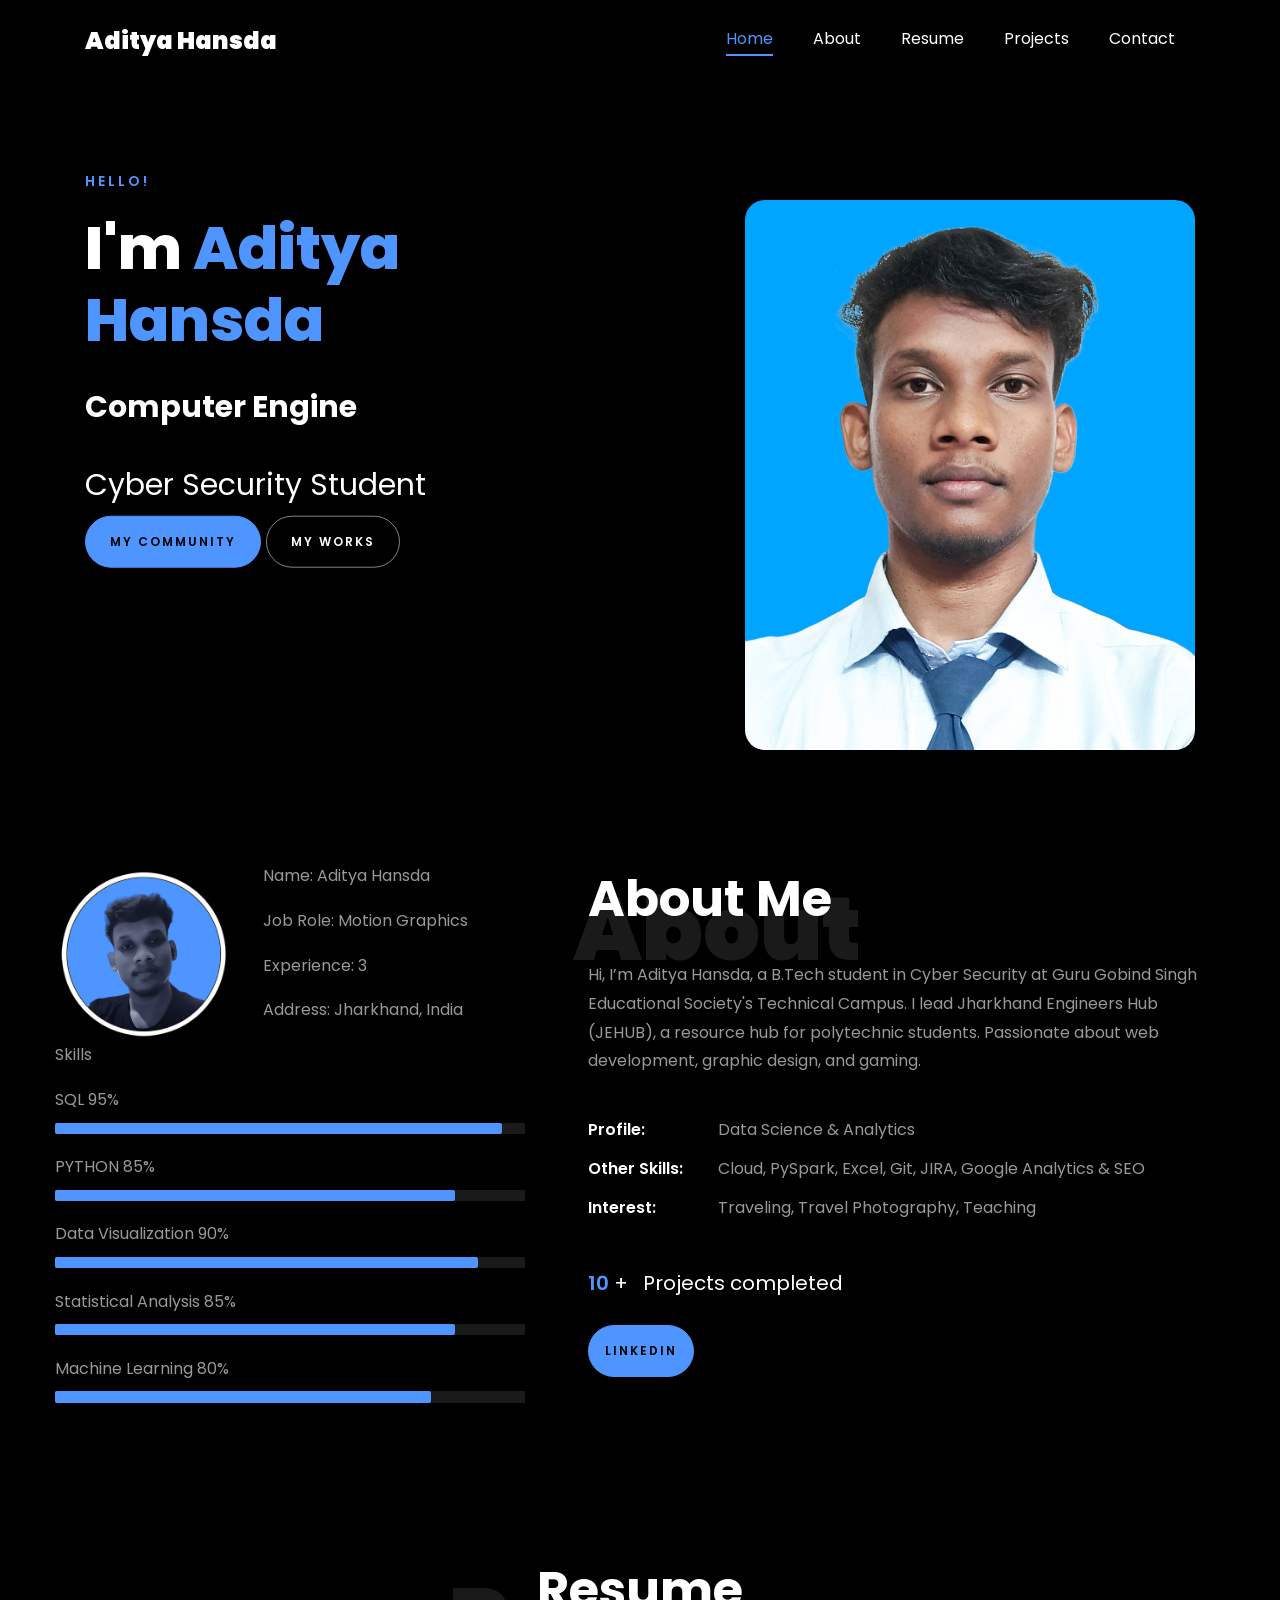
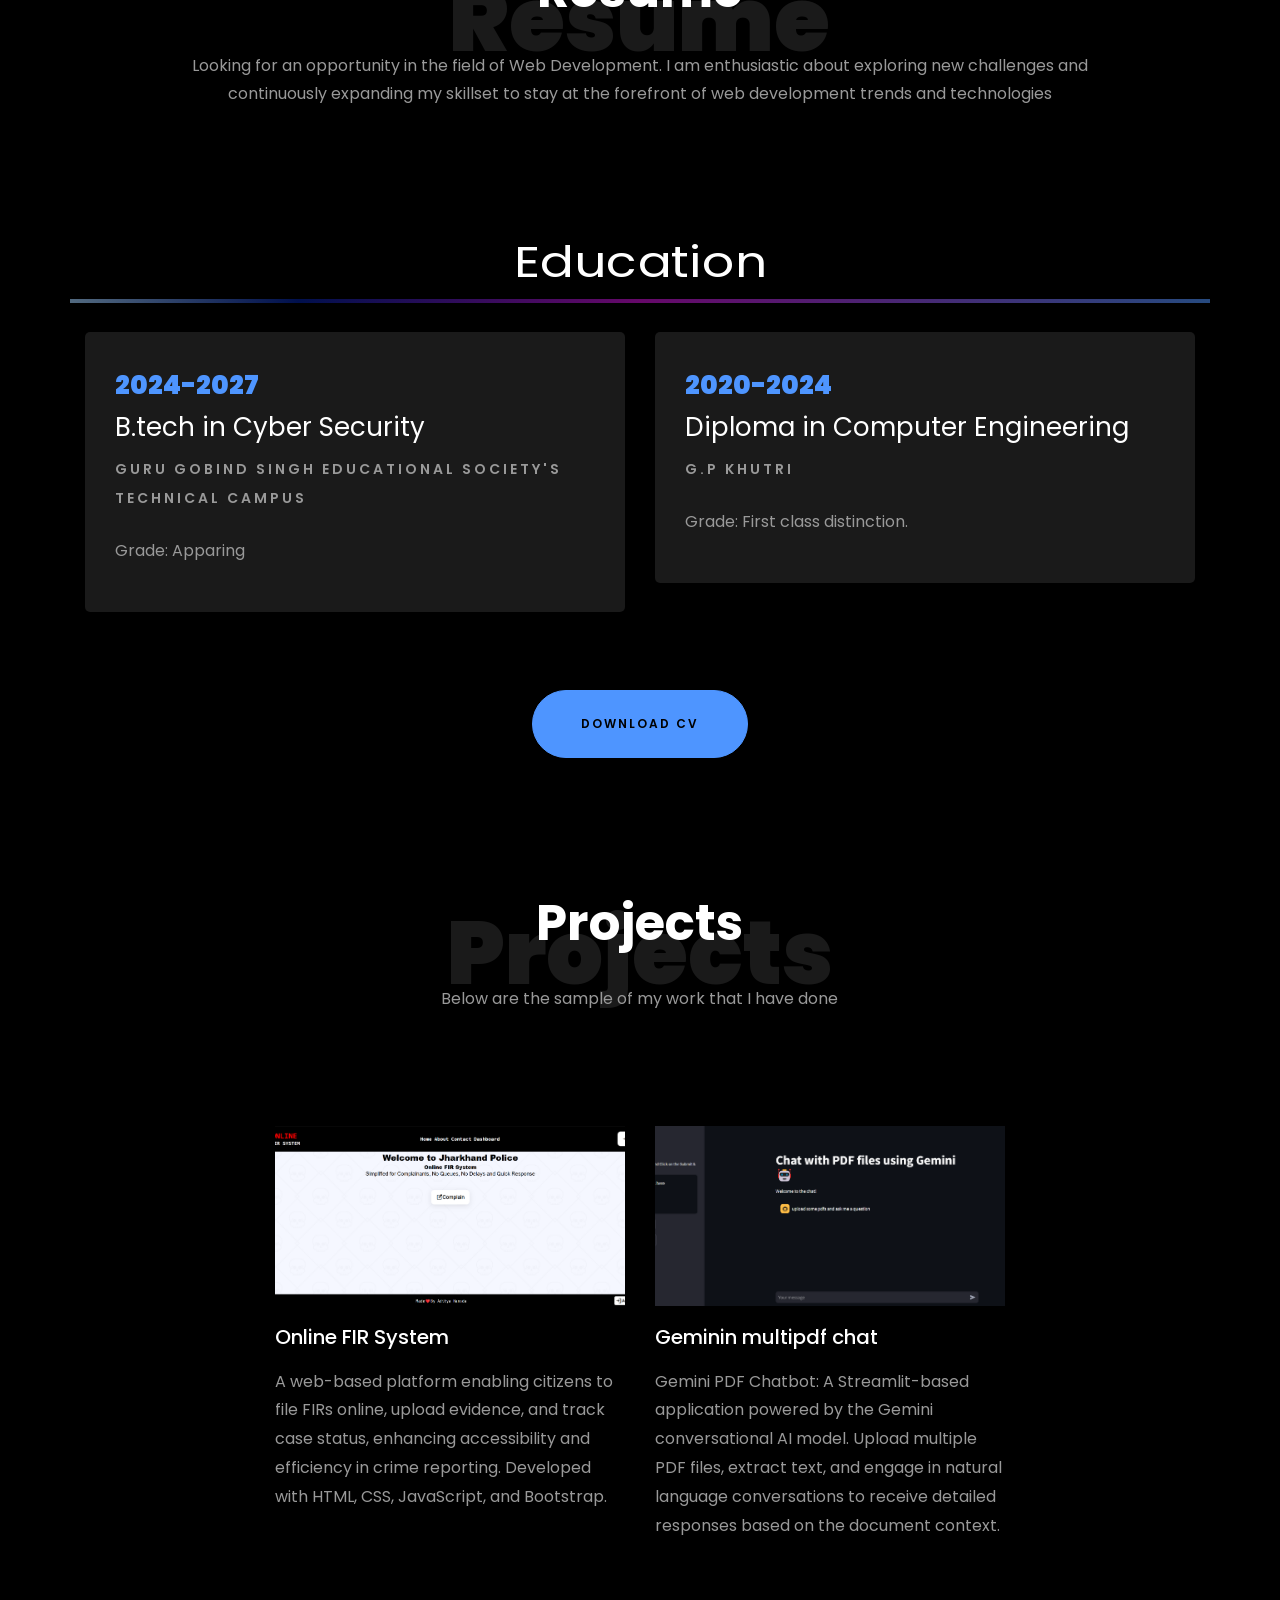
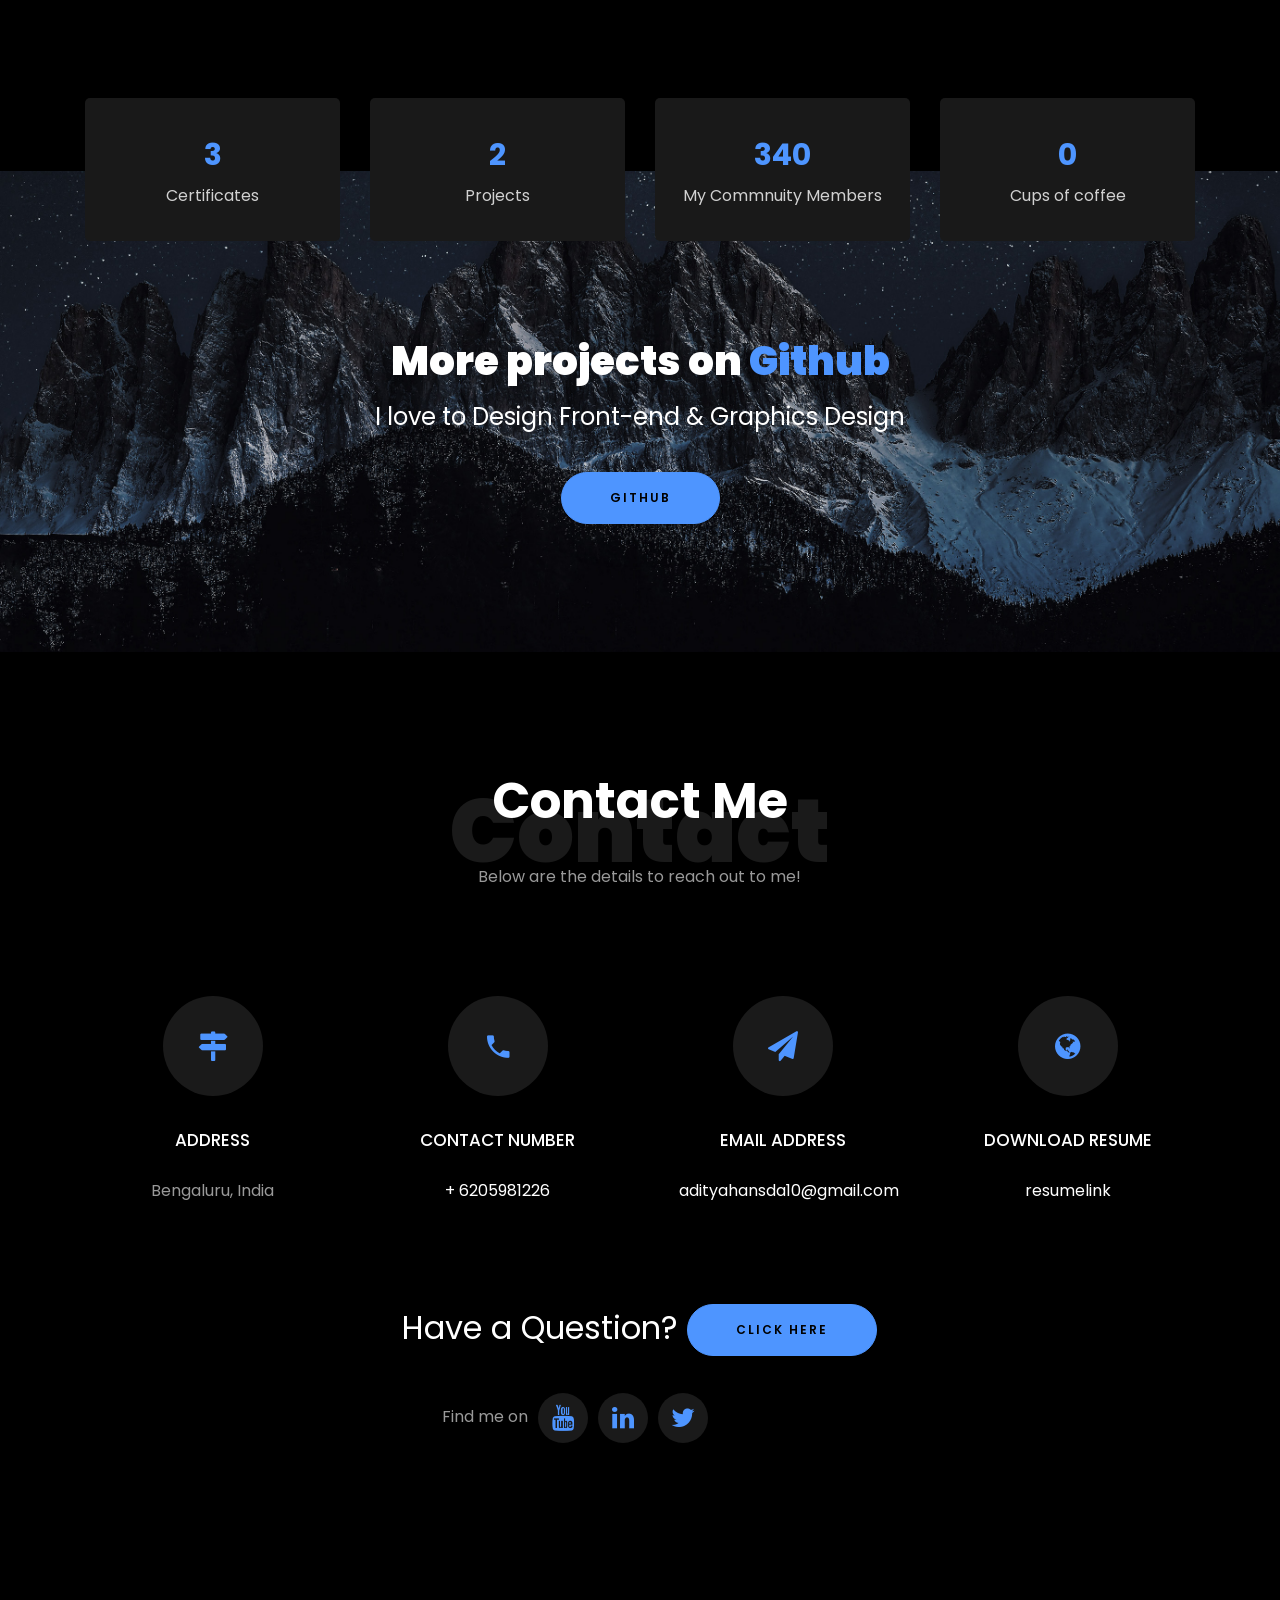
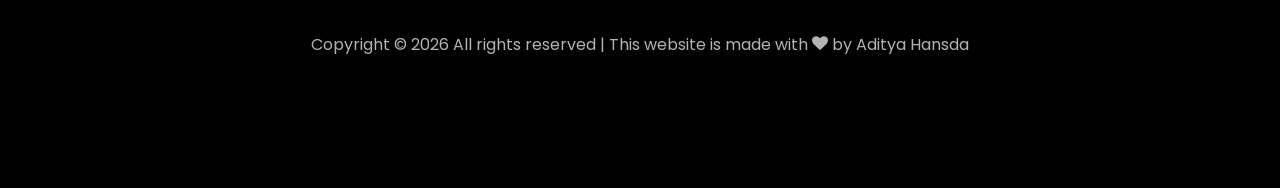
<file: Task 1 - Personal Portfolio Website/Portfolio-Website-Template-main/index.html>
<!DOCTYPE html>
<html lang="en">

<head>
	<title>Aditya Handsa Portfolio</title>
	<meta charset="utf-8">
	<meta name="viewport" content="width=device-width, initial-scale=1, shrink-to-fit=no">

	<link href="https://fonts.googleapis.com/css?family=Poppins:100,200,300,400,500,600,700,800,900" rel="stylesheet">

	<link rel="stylesheet" href="css/open-iconic-bootstrap.min.css">
	<link rel="stylesheet" href="css/animate.css">

	<link rel="stylesheet" href="css/owl.carousel.min.css">
	<link rel="stylesheet" href="css/owl.theme.default.min.css">
	<link rel="stylesheet" href="css/magnific-popup.css">

	<link rel="stylesheet" href="css/aos.css">

	<link rel="stylesheet" href="css/ionicons.min.css">

	<link rel="stylesheet" href="css/flaticon.css">
	<link rel="stylesheet" href="css/icomoon.css">
	<link rel="stylesheet" href="css/style.css">



	<style>
		/*======================================
//--//-->   ABOUT
======================================*/

		.about-mf .box-shadow-full {
			padding-top: 4rem;
			padding-bottom: 4rem;
		}

		.about-mf .about-img {
			margin-bottom: 2rem;
		}

		.about-mf .about-img img {
			margin-left: 10px;
		}


		.skill-mf .progress {
			/* background-color: #cde1f8; */
			margin: .5rem 0 1.2rem 0;
			border-radius: 0;
			height: .7rem;
		}

		.skill-mf .progress .progress-bar {
			height: .7rem;
			background-color: #4e95ff;
		}


		/* Animation styles */
		#typing-animation {
			position: relative;
			font-size: 30px;
			font-weight: bold;
			color: rgb(255, 255, 255);
			overflow: hidden;
			white-space: nowrap;
			animation: typing 3s steps(20, end) infinite;
		}

		#typing-animation:before {
			content: "";
			/* position: absolute; */
			top: 0;
			left: 0;
			width: 0;
			height: 100%;
			background-color: #ccc;
			animation: typing-cursor 0.5s ease-in-out infinite;
		}

		@keyframes typing {
			from {
				width: 0;
			}

			to {
				width: 100%;
			}
		}

		@keyframes typing-cursor {
			from {
				width: 5px;
			}

			to {
				width: 0;
			}
		}


		/* project image zoom effect */

		.zoom-effect {
			overflow: hidden;
			transition: transform 0.3s ease-out;
		}

		.zoom-effect:hover {
			transform: scale(1.1);
		}
	</style>


</head>

<body data-spy="scroll" data-target=".site-navbar-target" data-offset="300">


	<nav class="navbar navbar-expand-lg navbar-dark ftco_navbar ftco-navbar-light site-navbar-target" id="ftco-navbar">
		<div class="container">
			<a class="navbar-brand" href="index.html">Aditya Hansda</a>
			<button class="navbar-toggler js-fh5co-nav-toggle fh5co-nav-toggle" type="button" data-toggle="collapse"
				data-target="#ftco-nav" aria-controls="ftco-nav" aria-expanded="false" aria-label="Toggle navigation">
				<span class="oi oi-menu"></span> Menu
			</button>

			<div class="collapse navbar-collapse" id="ftco-nav">
				<ul class="navbar-nav nav ml-auto">
					<li class="nav-item"><a href="#home-section" class="nav-link"><span>Home</span></a></li>
					<li class="nav-item"><a href="#about-section" class="nav-link"><span>About</span></a></li>
					<li class="nav-item"><a href="#resume-section" class="nav-link"><span>Resume</span></a></li>
					<li class="nav-item"><a href="#project-section" class="nav-link"><span>Projects</span></a></li>
					<li class="nav-item"><a href="#contact-section" class="nav-link"><span>Contact</span></a></li>
				</ul>
			</div>
		</div>
	</nav>
	<section id="home-section" class="hero">
		<div class="home-slider  owl-carousel">
			<div class="slider-item ">
				<div class="overlay"></div>
				<div class="container">
					<div class="row d-md-flex no-gutters slider-text align-items-end justify-content-end"
						data-scrollax-parent="true">


						<div class="one-third  order-md-last img"
							style="background-image:url(images/AdityaHansda.jpg); height: 550px; width: 450px; border-radius: 20px; background-color: red;">
							<div class="overlay"></div>
						</div>


						<div class="one-forth d-flex  align-items-center ftco-animate"
							data-scrollax=" properties: { translateY: '70%' }">
							<div class="text">
								<span class="subheading">Hello!</span>
								<h1 class="mb-4 mt-3">I'm <span>Aditya Hansda</span></h1>

								<!-- Element to contain animated typing -->
								<span id="typing-animation"></span>

								<script>

									// Initialize the typing animation
									const typingAnimationElement = document.getElementById('typing-animation');

									// Create an array of typing text
									const typingTexts = [
										'Computer Engineer  ',
										'Graphic Designer  ',

									];

									// Create a function to display the typing animation for a given text
									function playTypingAnimation(text) {
										// Loop through each character and add it to the element
										for (let i = 0; i < text.length; i++) {
											setTimeout(() => {
												typingAnimationElement.textContent += text[i];
											}, i * 200); // Increase the delay to slow down the typing animation
										}

										// Once the animation is complete, reset the text and start over
										setTimeout(() => {
											typingAnimationElement.textContent = '';
											playTypingAnimation(typingTexts[(typingTexts.indexOf(text) + 1) % typingTexts.length]);
										}, text.length * 200);
									}

									// Start the typing animation loop
									playTypingAnimation(typingTexts[0]);

								</script>

								<br>
								<br>
								<h2>Cyber Security Student</h2>
								<!-- <h2 class="d-flex" style="margin-bottom: 0">With over 5 years of experience</h2> -->
								<!-- <br> -->
								<p><a href="https://t.me/JharkhandEnginnersHub" class="btn btn-primary py-3 px-4">My
										Community</a>
									<a href="https://github.com/rishabhnmishra"
										class="btn btn-white btn-outline-white py-3 px-4">My works</a>
								</p>
							</div>
						</div>
					</div>
				</div>
			</div>
		</div>
	</section>



	<section class="ftco-about img ftco-section ftco-no-pb" id="about-section">
		<div class="container">
			<div class="row">
				<div class="row d-flex align-items-stretch">
					<div class="row d-flex">
						<div class="col-md-6 col-lg-5 d-flex">
							<div class="img-about img d-flex align-items-stretch">
								<div class="overlay">
									<div class="row">
										<div class="col-sm-6 col-md-5">
											<div class="about-img">
												<img src="images/about-me.png" class="img-fluid rounded b-shadow-a"
													alt="">
											</div>
										</div>
										<!-- Details next to profile image -->
										<div class="col-sm-6 col-md-7">
											<div class="about-info">
												<p><span class="title-s">Name: </span> <span>Aditya Hansda</span></p>
												<p><span class="title-s">Job Role: </span> <span>Motion Graphics</span>
												</p>
												<p><span class="title-s">Experience: </span> <span>3</span>
												</p>
												<p><span class="title-s">Address: </span> <span>Jharkhand, India</span>
												</p>
											</div>
										</div>
									</div>

									<div class="skill-mf">
										<p class="title-s">Skills</p>
										<span>SQL</span> <span class="pull-right">95%</span>
										<div class="progress">
											<div class="progress-bar" role="progressbar" style="width: 95%;"
												aria-valuenow="95" aria-valuemin="0" aria-valuemax="100"></div>
										</div>

										<span>PYTHON</span> <span class="pull-right">85%</span>
										<div class="progress">
											<div class="progress-bar" role="progressbar" style="width: 85%"
												aria-valuenow="85" aria-valuemin="0" aria-valuemax="100"></div>
										</div>

										<span>Data Visualization</span> <span class="pull-right">90%</span>
										<div class="progress">
											<div class="progress-bar" role="progressbar" style="width: 90%"
												aria-valuenow="90" aria-valuemin="0" aria-valuemax="100"></div>
										</div>

										<span>Statistical Analysis</span> <span class="pull-right">85%</span>
										<div class="progress">
											<div class="progress-bar" role="progressbar" style="width: 85%"
												aria-valuenow="85" aria-valuemin="0" aria-valuemax="100"></div>
										</div>

										<span>Machine Learning</span> <span class="pull-right">80%</span>
										<div class="progress">
											<div class="progress-bar" role="progressbar" style="width: 80%"
												aria-valuenow="80" aria-valuemin="0" aria-valuemax="100"></div>
										</div>
									</div>
								</div>
							</div>
						</div>

						<div class="col-md-6 col-lg-7 pl-lg-5 pb-5">
							<div class="row justify-content-start pb-3">
								<div class="col-md-12 heading-section ftco-animate">

									<h1 class="big">About</h1>
									<h2 class="mb-4">About Me</h2>

									<p>Hi, I’m Aditya Hansda, a B.Tech student in Cyber Security at Guru Gobind Singh
										Educational Society's Technical Campus. I lead Jharkhand Engineers Hub (JEHUB),
										a
										resource hub for polytechnic students. Passionate about web development, graphic
										design, and gaming.</p>
									<ul class="about-info mt-4 px-md-0 px-2">
										<li class="d-flex"><span>Profile:</span> <span>Data Science &amp;
												Analytics</span>
										</li>
										<li class="d-flex"><span>Other Skills:</span> <span>Cloud, PySpark, Excel, Git,
												JIRA, Google Analytics &amp; SEO</span></li>
										<li class="d-flex"><span>Interest:</span> <span>Traveling, Travel Photography,
												Teaching</span></li>
									</ul>
								</div>
							</div>


							<div class="counter-wrap ftco-animate d-flex mt-md-3">
								<div class="text">
									<p class="mb-4">
										<span class="number" data-number="30">0</span> <span>+</span>
										<span>&nbsp; Projects completed</span>
									</p>
									<p><a href="https://www.linkedin.com/in/rishabhnmishra/"
											class="btn btn-primary py-3 px-3">LinkedIn</a></p>
								</div>
							</div>
						</div>
					</div>
				</div>
			</div>
	</section>




	<section class="ftco-section ftco-no-pb" id="resume-section">
		<div class="container">
			<div class="row justify-content-center pb-5">
				<div class="col-md-10 heading-section text-center ftco-animate">
					<h1 class="big big-2">Resume</h1>
					<h2 class="mb-4">Resume</h2>
					<p>Looking for an opportunity in the field of Web Development. I am enthusiastic about exploring new
						challenges and continuously expanding my skillset to stay at the forefront of web development
						trends and technologies</p>
				</div>
			</div>

			<!-- <div class="row">
				<h1 class="big-4">Experience</h1>
				<div class="underline"></div>
			</div>
			<br>

			<div class="row">
				<div class="col-md-6">
					<div class="resume-wrap ftco-animate">
						<span class="date">2021-Present</span>
						<h2>Senior Data Analyst</h2>
						<span class="position">Merkle</span>
						<p class="mt-4">Merkle, a leading CXM and media company with over 10K+ professionals globally.
							It's a part of Dentsu International.
						<ul>
							<li>Analysed ad campaigns, clickstream, and customer surveys data, identified an increasing
								demand and launched a strategic product line.</li>
							<li>Developed time series forecasting models to predict sales and optimize marketing
								budgets, got model performance of 92%.</li>
							<li>Designed and executed A/B tests, performed rigorous statistical analysis. Led to 20% MoM
								increase in the conversion rate.</li>
						</ul>
						</p>
					</div>

				</div>

				<div class="col-md-6">
					<div class="resume-wrap ftco-animate">
						<span class="date">2018-2021</span>
						<h2>Senior Data Analyst</h2>
						<span class="position">iQuanti</span>
						<p class="mt-4">iQuanti is a data-driven digital marketing analytics and solutions company,
							helps top 100 global brands.
						<ul>
							<li>Performed in-depth market research and analysis to create online pages. Resulted in
								~100% website growth and 30% increase in conversion rate YoY.</li>
							<li>Delivered multiple training and mentorship sessions on analytical tools like SQL, MS
								Excel, Power BI, Tableau and Python.</li>
							<li>Performed migration and enhancements for merchandising dashboard, involved data
								integration and its feature improvement.</li>
						</ul>
						</p>
					</div>

				</div>
			</div> -->

			<br>
			<br>

			<div class="row">
				<h1 class="big-4">Education</h1>
				<div class="underline"></div>
			</div>
			<br>

			<div class="row">
				<div class="col-md-6">
					<div class="resume-wrap ftco-animate">
						<span class="date">2024-2027</span>
						<h2>B.tech in Cyber Security</h2>
						<span class="position">Guru Gobind Singh Educational Society's Technical Campus</span>
						<p class="mt-4">Grade: Apparing</p>
					</div>
				</div>

				<div class="col-md-6">
					<div class="resume-wrap ftco-animate">
						<span class="date">2020-2024</span>
						<h2>Diploma in Computer Engineering</h2>
						<span class="position">G.P Khutri</span>
						<p class="mt-4">Grade: First class distinction.</p>
					</div>
				</div>
			</div>

			<div class="row justify-content-center mt-5">
				<div class="col-md-6 text-center ftco-animate">
					<p><a href="#" class="btn btn-primary py-4 px-5">Download CV</a></p>
				</div>
			</div>
		</div>
	</section>



	<section class="ftco-section" id="project-section">
		<div class="container">
			<div class="row justify-content-center mb-5 pb-5">
				<div class="col-md-7 heading-section text-center ftco-animate">
					<h1 class="big big-2">Projects</h1>
					<h2 class="mb-4">Projects</h2>
					<p>Below are the sample of my work that I have done</p>
				</div>
			</div>
			<!-- <div class="row d-flex">
				<div class="col-md-4 d-flex ftco-animate">
					<div class="blog-entry justify-content-end">
						<a href="https://github.com/adityahansda/OnlineFIRSystem" class="block-20 zoom-effect"
							style="background-image: url('images/FIR.png');">
						</a>
						<div class="text mt-3 float-right d-block">

							<h3 class="heading"><a href="https://github.com/adityahansda/OnlineFIRSystem">Online
									FIR System</a></h3>
							<p>A web-based platform enabling citizens to file FIRs online, upload evidence, and track
								case status, enhancing accessibility and efficiency in crime reporting. Developed with
								HTML, CSS, JavaScript, </p>
						</div>
					</div>
				</div>
				<div class="col-md-4 d-flex ftco-animate">
					<div class="blog-entry justify-content-end">
						<a href="https://github.com/rishabhnmishra/Python_Diwali_Sales_Analysis/blob/main/Diwali_Sales_Analysis.ipynb"
							class="block-20 zoom-effect" style="background-image: url('images/proj_2.jpg');">
						</a>
						<div class="text mt-3 float-right d-block">

							<h3 class="heading"><a
									href="https://github.com/rishabhnmishra/Python_Diwali_Sales_Analysis/blob/main/Diwali_Sales_Analysis.ipynb">Data
									Analysis using Python Project for Beginners</a></h3>
							<p>Performed exploratory data analysis on diwali sales data using Python to improve the
								customer experience.</p>
						</div>
					</div>
				</div>
				<div class="col-md-4 d-flex ftco-animate">
					<div class="blog-entry">
						<a href="https://github.com/rishabhnmishra/Madhav_Store_Analysis_PowerBI/blob/main/Madhav%20Store%20dashboard.jpg"
							class="block-20 zoom-effect" style="background-image: url('images/proj_3.jpg');">
						</a>
						<div class="text mt-3 float-right d-block">

							<h3 class="heading"><a
									href="https://github.com/rishabhnmishra/Madhav_Store_Analysis_PowerBI/blob/main/Madhav%20Store%20dashboard.jpg">Power
									BI Sales dashboard Project for Beginners</a></h3>
							<p>Designed a power bi dashboard for Madhav Store to track and analyze the online sales data
								acorss India.</p>
						</div>
					</div>
				</div>
			</div>
			<br> -->
			<!-- added justify-content-center to center align the last two projects -->
			<div class="row d-flex justify-content-center">
				<div class="col-md-4 d-flex ftco-animate">
					<div class="blog-entry justify-content-end">
						<a href="https://github.com/adityahansda/OnlineFIRSystem" class="block-20 zoom-effect"
							style="background-image: url('images/FIR.png');">
						</a>
						<div class="text mt-3 float-right d-block">

							<h3 class="heading"><a href="https://github.com/adityahansda/OnlineFIRSystem">Online FIR
									System</a></h3>
							<p>A web-based platform enabling citizens to file FIRs online, upload evidence, and track
								case status, enhancing accessibility and efficiency in crime reporting. Developed with
								HTML, CSS, JavaScript, and Bootstrap.</p>
						</div>
					</div>
				</div>
				<div class="col-md-4 d-flex ftco-animate">
					<div class="blog-entry justify-content-end">
						<a href="https://github.com/adityahansda/gemini_multipdf_chat" class="block-20 zoom-effect"
							style="background-image: url('images/PDF.png');">
						</a>
						<div class="text mt-3 float-right d-block">

							<h3 class="heading"><a href="https://github.com/adityahansda/gemini_multipdf_chat">
									Geminin multipdf chat
								</a></h3>
							<p>Gemini PDF Chatbot: A Streamlit-based application powered by the Gemini conversational AI
								model. Upload multiple PDF files, extract text, and engage in natural language
								conversations to receive detailed responses based on the document context.</p>
						</div>
					</div>
				</div>
			</div>
		</div>
	</section>

	<section class="ftco-section ftco-no-pt ftco-no-pb ftco-counter img" id="section-counter">
		<div class="container">
			<div class="row d-md-flex align-items-center">
				<div class="col-md d-flex justify-content-center counter-wrap ftco-animate">
					<div class="block-18">
						<div class="text">
							<strong class="number" data-number="10">0</strong>
							<span>Certificates</span>
						</div>
					</div>
				</div>
				<div class="col-md d-flex justify-content-center counter-wrap ftco-animate">
					<div class="block-18">
						<div class="text">
							<strong class="number" data-number="6">0</strong>
							<span>Projects</span>
						</div>
					</div>
				</div>
				<div class="col-md d-flex justify-content-center counter-wrap ftco-animate">
					<div class="block-18">
						<div class="text">
							<strong class="number" data-number="1000">0</strong>
							<span>My Commnuity Members</span>
						</div>
					</div>
				</div>
				<div class="col-md d-flex justify-content-center counter-wrap ftco-animate">
					<div class="block-18">
						<div class="text">
							<strong class="number" data-number="0">0</strong>
							<span>Cups of coffee</span>
						</div>
					</div>
				</div>
			</div>
		</div>

		<div class="ftco-section ftco-hireme img margin-top" style="background-image: url(images/bg_1.jpg)">
			<!-- <div class="container"> -->
			<div class="row justify-content-center">
				<div class="col-md-7 ftco-animate text-center">
					<h2>More projects on<span> Github </span> </h2>
					<div class="heading">
						<h4> I love to Design Front-end &amp; Graphics Design </h4>
						<br>
						<p><a href="https://github.com/adityahansda" class="btn btn-primary py-3 px-5">GitHub</a></p>
					</div>
				</div>
			</div>
			<!-- </div> -->
		</div>
	</section>



	<section class="ftco-section contact-section ftco-no-pb" id="contact-section">
		<div class="container">
			<div class="row justify-content-center mb-5 pb-3">
				<div class="col-md-7 heading-section text-center ftco-animate">
					<h1 class="big big-2">Contact</h1>
					<h2 class="mb-4">Contact Me</h2>
					<p>Below are the details to reach out to me!</p>
				</div>
			</div>

			<div class="row d-flex contact-info mb-5">
				<div class="col-md-6 col-lg-3 d-flex ftco-animate">
					<div class="align-self-stretch box p-4 text-center">
						<div class="icon d-flex align-items-center justify-content-center">
							<span class="icon-map-signs"></span>
						</div>
						<h3 class="mb-4">Address</h3>
						<p>Bengaluru, India</p>
					</div>
				</div>
				<div class="col-md-6 col-lg-3 d-flex ftco-animate">
					<div class="align-self-stretch box p-4 text-center">
						<div class="icon d-flex align-items-center justify-content-center">
							<span class="icon-phone2"></span>
						</div>
						<h3 class="mb-4">Contact Number</h3>
						<p><a href="tel://0101010101">+ 6205981226</a></p>
					</div>
				</div>
				<div class="col-md-6 col-lg-3 d-flex ftco-animate">
					<div class="align-self-stretch box p-4 text-center">
						<div class="icon d-flex align-items-center justify-content-center">
							<span class="icon-paper-plane"></span>
						</div>
						<h3 class="mb-4">Email Address</h3>
						<p><a href="mailto:info@yoursite.com">adityahansda10@gmail.com</a></p>
					</div>
				</div>
				<div class="col-md-6 col-lg-3 d-flex ftco-animate">
					<div class="align-self-stretch box p-4 text-center">
						<div class="icon d-flex align-items-center justify-content-center">
							<span class="icon-globe"></span>
						</div>
						<h3 class="mb-4">Download Resume</h3>
						<p><a
								href="https://drive.google.com/file/d/1T8tq2YA4iu3rxX_OEdeCDMyhxq0D-B7I/view?usp=drive_link">resumelink</a>
						</p>
					</div>
				</div>

				<div class="container">
					<br>
					<br>
					<div class="row justify-content-center">
						<div class="col-md-7 ftco-animate text-center">
							<h2>Have a<span> Question? </span> <a href="https://forms.gle/uLaTShUKXraAvHJ77"
									class="btn btn-primary py-3 px-5">Click Here</a> </h2>
						</div>
					</div>
					<br>
					<ul class="ftco-footer-social list-unstyled d-flex justify-content-center align-items-center mb-0">
						<li class="ftco-animate normal-txt">Find me on </li>
						<li class="ftco-animate"><a href="https://www.youtube.com/@RishabhMishraOfficial"><span
									class="icon-youtube"></span></a></li>
						<li class="ftco-animate"><a href="https://www.linkedin.com/in/rishabhnmishra/"><span
									class="icon-linkedin"></span></a></li>
						<li class="ftco-animate"><a href="https://twitter.com/rishabhnmishra"><span
									class="icon-twitter"></span></a></li>
						<li class="ftco-animate"><a href="https://twitter.com/rishabhnmishra"><span
									class="icon-facebook"></span></a></li>
						<li class="ftco-animate"><a href="https://www.instagram.com/rishabhnmishra/"><span
									class="icon-instagram"></span></a></li>
					</ul>
					<br>
				</div>
			</div>
	</section>




	<footer class="ftco-footer ftco-section">
		<div class="container">
			<div class="row">
				<div class="col-md-12 text-center">

					<p><!-- Link back to Colorlib can't be removed. Template is licensed under CC BY 3.0. -->
						Copyright &copy;
						<script>document.write(new Date().getFullYear());</script> All rights reserved | This website
						is made with <i class="icon-heart color-danger" aria-hidden="true"></i> by <a
							href="https://colorlib.com" target="_blank">Aditya Hansda</a>
						<!-- Link back to Colorlib can't be removed. Template is licensed under CC BY 3.0. -->
					</p>
				</div>
			</div>
		</div>
	</footer>


	<!-- loader -->
	<div id="ftco-loader" class="show fullscreen"><svg class="circular" width="48px" height="48px">
			<circle class="path-bg" cx="24" cy="24" r="22" fill="none" stroke-width="4" stroke="#eeeeee" />
			<circle class="path" cx="24" cy="24" r="22" fill="none" stroke-width="4" stroke-miterlimit="10"
				stroke="#F96D00" />
		</svg></div>


	<script src="js/jquery.min.js"></script>
	<script src="js/jquery-migrate-3.0.1.min.js"></script>
	<script src="js/popper.min.js"></script>
	<script src="js/bootstrap.min.js"></script>
	<script src="js/jquery.easing.1.3.js"></script>
	<script src="js/jquery.waypoints.min.js"></script>
	<script src="js/jquery.stellar.min.js"></script>
	<script src="js/owl.carousel.min.js"></script>
	<script src="js/jquery.magnific-popup.min.js"></script>
	<script src="js/aos.js"></script>
	<script src="js/jquery.animateNumber.min.js"></script>
	<script src="js/scrollax.min.js"></script>

	<script src="js/main.js"></script>

</body>

</html>
</file>
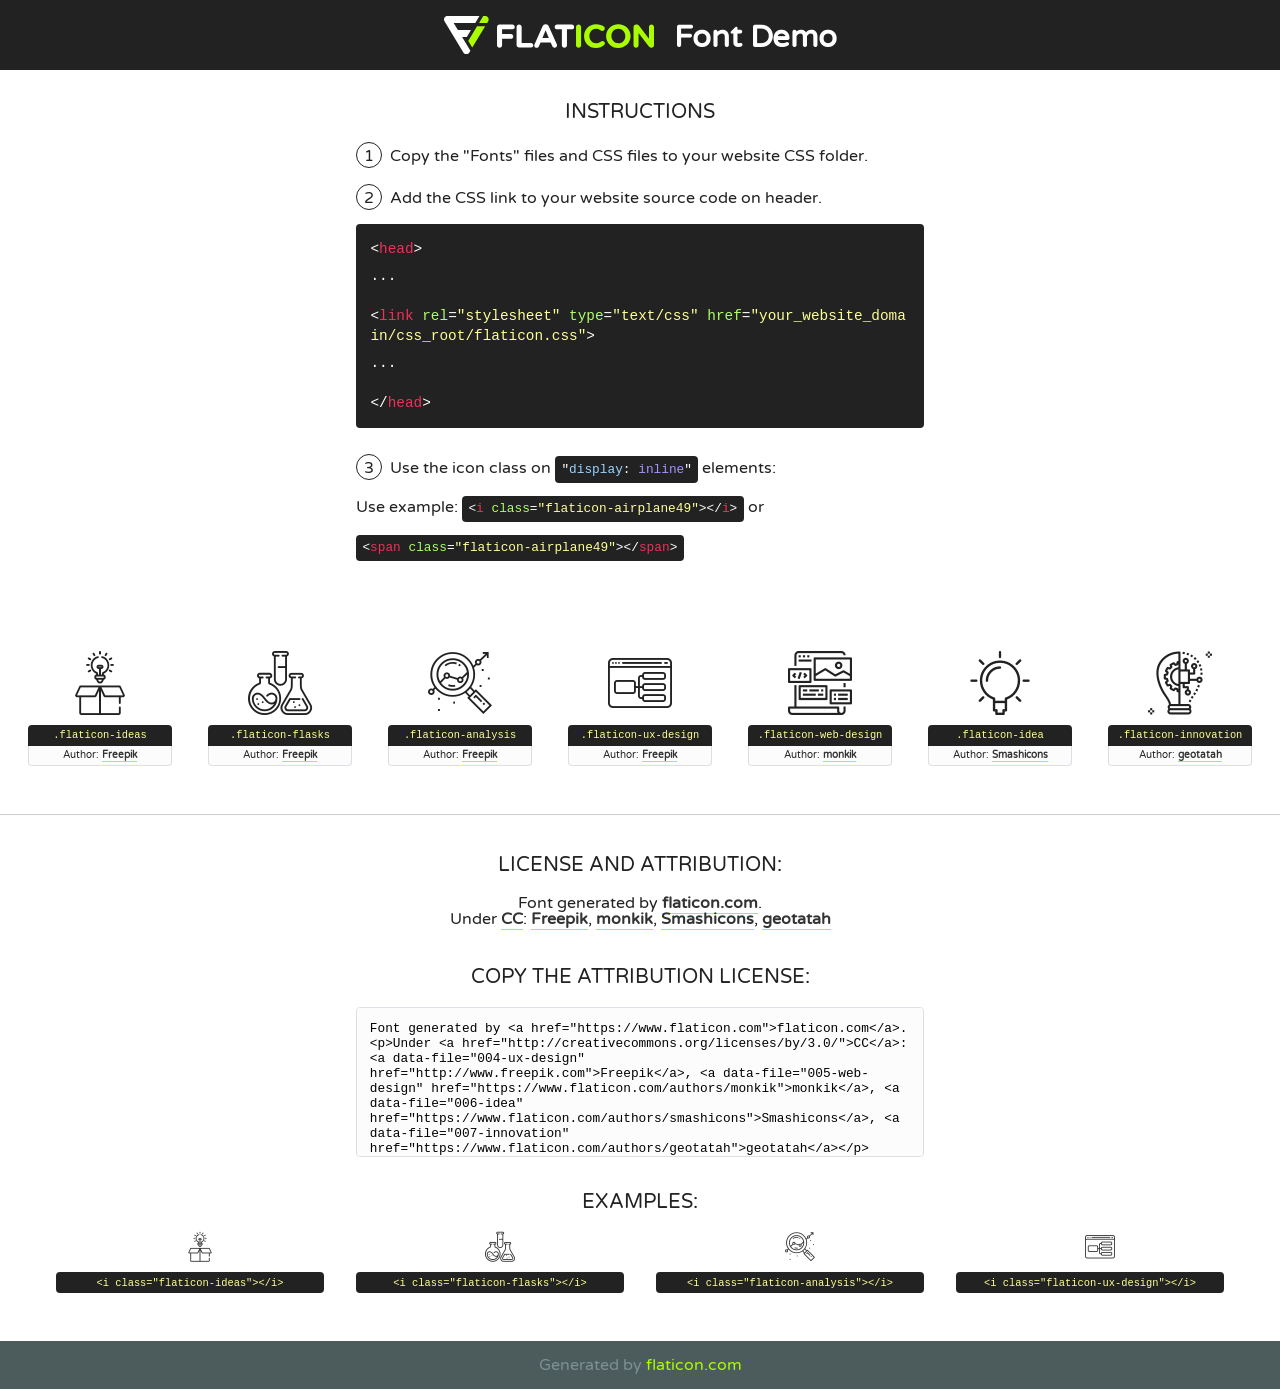
<file: Task 1 - Personal Portfolio Website/Portfolio-Website-Template-main/fonts/flaticon/font/flaticon.html>
<!DOCTYPE html>
<!--
  Flaticon icon font: Flaticon
  Creation date: 20/03/2019 02:18
-->
<html>
<!DOCTYPE html>
<html>

<head>
    <title>Flaticon WebFont</title>
    <link href="http://fonts.googleapis.com/css?family=Varela+Round" rel="stylesheet" type="text/css" />
    <link rel="stylesheet" type="text/css" href="flaticon.css">
    <meta charset="UTF-8">
    <style>
    html, body, div, span, applet, object, iframe,
    h1, h2, h3, h4, h5, h6, p, blockquote, pre,
    a, abbr, acronym, address, big, cite, code,
    del, dfn, em, img, ins, kbd, q, s, samp,
    small, strike, strong, sub, sup, tt, var,
    b, u, i, center,
    dl, dt, dd, ol, ul, li,
    fieldset, form, label, legend,
    table, caption, tbody, tfoot, thead, tr, th, td,
    article, aside, canvas, details, embed, 
    figure, figcaption, footer, header, hgroup, 
    menu, nav, output, ruby, section, summary,
    time, mark, audio, video {
        margin: 0;
        padding: 0;
        border: 0;
        font-size: 100%;
        font: inherit;
        vertical-align: baseline;
    }
    /* HTML5 display-role reset for older browsers */
    article, aside, details, figcaption, figure, 
    footer, header, hgroup, menu, nav, section {
        display: block;
    }
    body {
        line-height: 1;
    }
    ol, ul {
        list-style: none;
    }
    blockquote, q {
        quotes: none;
    }
    blockquote:before, blockquote:after,
    q:before, q:after {
        content: '';
        content: none;
    }
    table {
        border-collapse: collapse;
        border-spacing: 0;
    }
    body {
        font-family: 'Varela Round', Helvetica, Arial, sans-serif;
        font-size: 16px;
        color: #222;
    }
    a {
        color: #333;
        border-bottom: 1px solid #a9fd00;
        font-weight: bold;
        text-decoration: none;
    }
    * {
        -moz-box-sizing: border-box;
        -webkit-box-sizing: border-box;
        box-sizing: border-box;
        margin: 0;
        padding: 0;
    }
    [class^="flaticon-"]:before, [class*=" flaticon-"]:before, [class^="flaticon-"]:after, [class*=" flaticon-"]:after {
        font-family: Flaticon;
        font-size: 30px;
        font-style: normal;
        margin-left: 20px;
        color: #333;
    }
    .wrapper {
        max-width: 600px;
        margin: auto;
        padding: 0 1em;
    }
    .title {
        font-size: 1.25em;
        text-align: center;
        margin-bottom: 1em;
        text-transform: uppercase;
    }
    header {
        text-align: center;
        background-color: #222;
        color: #fff;
        padding: 1em;
    }
    header .logo {
        width: 210px;
        height: 38px;
        display: inline-block;
        vertical-align: middle;
        margin-right: 1em;
        border: none;
    }
    header strong {
        font-size: 1.95em;
        font-weight: bold;
        vertical-align: middle;
        margin-top: 5px;
        display: inline-block;
    }
    .demo {
        margin: 2em auto;
        line-height: 1.25em;
    }
    .demo ul li {
        margin-bottom: 1em;
    }
    .demo ul li .num {
        color: #222;
        border-radius: 20px;
        display: inline-block;
        width: 26px;
        padding: 3px;
        height: 26px;
        text-align: center;
        margin-right: 0.5em;
        border: 1px solid #222;
    }
    .demo ul li code {
        background-color: #222;
        border-radius: 4px;
        padding: 0.25em 0.5em;
        display: inline-block;
        color: #fff;
        font-family: Consolas,Monaco,Lucida Console,Liberation Mono,DejaVu Sans Mono,Bitstream Vera Sans Mono,Courier New, monospace;
        font-weight: lighter;
        margin-top: 1em;
        font-size: 0.8em;
        word-break: break-all;
    }
    .demo ul li code.big {
        padding: 1em;
        font-size: 0.9em;
    }
    .demo ul li code .red {
        color: #EF3159;
    }
    .demo ul li code .green {
        color: #ACFF65;
    }
    .demo ul li code .yellow {
        color: #FFFF99;
    }
    .demo ul li code .blue {
        color: #99D3FF;
    }
    .demo ul li code .purple {
        color: #A295FF;
    }
    .demo ul li code .dots {
        margin-top: 0.5em;
        display: block;
    }
    #glyphs {
        border-bottom: 1px solid #ccc;
        padding: 2em 0;
        text-align: center;
    }
    .glyph {
        display: inline-block;
        width: 9em;
        margin: 1em;
        text-align: center;
        vertical-align: top;
        background: #FFF;
    }
    .glyph .glyph-icon {
        padding: 10px;
        display: block;
        font-family:"Flaticon";
        font-size: 64px;
        line-height: 1;
    }
    .glyph .glyph-icon:before {
        font-size: 64px;
        color: #222;
        margin-left: 0;
    }
    .class-name {
        font-size: 0.65em;
        background-color: #222;
        color: #fff;
        border-radius: 4px 4px 0 0;
        padding: 0.5em;
        color: #FFFF99;
        font-family: Consolas,Monaco,Lucida Console,Liberation Mono,DejaVu Sans Mono,Bitstream Vera Sans Mono,Courier New, monospace;
    }
    .author-name {
        font-size: 0.6em;
        background-color: #fcfcfd;
        border: 1px solid #DEDEE4;
        border-top: 0;
        border-radius: 0 0 4px 4px;
        padding: 0.5em;
    }
    .class-name:last-child {
        font-size: 10px;
        color:#888;
    }
    .class-name:last-child a {
        font-size: 10px;
        color:#555;
    }
    .class-name:last-child a:hover {
        color:#a9fd00;
    }
    .glyph > input {
        display: block;
        width: 100px;
        margin: 5px auto;
        text-align: center;
        font-size: 12px;
        cursor: text;
    }
    .glyph > input.icon-input {
        font-family:"Flaticon";
        font-size: 16px;
        margin-bottom: 10px;
    }
    .attribution .title {
        margin-top: 2em;
    }
    .attribution textarea {
        background-color: #fcfcfd;
        padding: 1em;
        border: none;
        box-shadow: none;
        border: 1px solid #DEDEE4;
        border-radius: 4px;
        resize: none;
        width: 100%;
        height: 150px;
        font-size: 0.8em;
        font-family: Consolas,Monaco,Lucida Console,Liberation Mono,DejaVu Sans Mono,Bitstream Vera Sans Mono,Courier New, monospace;
        -webkit-appearance: none;
    }
    .iconsuse {
        margin: 2em auto;
        text-align: center;
        max-width: 1200px;
    }
    .iconsuse:after {
        content: '';
        display: table;
        clear: both;
    }
    .iconsuse .image {
        float: left;
        width: 25%;
        padding: 0 1em;
    }
    .iconsuse .image p {
        margin-bottom: 1em;
    }
    .iconsuse .image span {
        display: block;
        font-size: 0.65em;
        background-color: #222;
        color: #fff;
        border-radius: 4px;
        padding: 0.5em;
        color: #FFFF99;
        margin-top: 1em;
        font-family: Consolas,Monaco,Lucida Console,Liberation Mono,DejaVu Sans Mono,Bitstream Vera Sans Mono,Courier New, monospace;
    }
    #footer {
        text-align: center;
        background-color: #4C5B5C;
        color: #7c9192;
        padding: 1em;
    }
    #footer a {
        border: none;
        color: #a9fd00;
        font-weight: normal;
    }
    @media (max-width: 960px) {
        .iconsuse .image {
            width: 50%;
        }
    }
    @media (max-width: 560px) {
        .iconsuse .image {
            width: 100%;
        }
    }
    </style>
</head>

<body class="characters-off">

    <header>
        <a href="https://www.flaticon.com" target="_blank" class="logo">
            <svg version="1.1" xmlns="http://www.w3.org/2000/svg" xmlns:xlink="http://www.w3.org/1999/xlink" xmlns:a="http://ns.adobe.com/AdobeSVGViewerExtensions/3.0/" viewBox="0 0 560.875 102.036" enable-background="new 0 0 560.875 102.036" xml:space="preserve">
                <defs>
                </defs>
                <g>
                    <g class="letters">
                        <path fill="#ffffff" d="M141.596,29.675c0-3.777,2.985-6.767,6.764-6.767h34.438c3.426,0,6.15,2.728,6.15,6.15
                        c0,3.43-2.724,6.149-6.15,6.149h-27.674v13.091h23.719c3.429,0,6.151,2.724,6.151,6.15c0,3.43-2.723,6.149-6.151,6.149h-23.719
                        v17.574c0,3.773-2.986,6.761-6.764,6.761c-3.779,0-6.764-2.989-6.764-6.761V29.675z"></path>
                        <path fill="#ffffff" d="M193.844,29.149c0-3.781,2.985-6.767,6.764-6.767c3.776,0,6.763,2.985,6.763,6.767v42.957h25.039
                        c3.426,0,6.149,2.726,6.149,6.153c0,3.425-2.723,6.15-6.149,6.15h-31.802c-3.779,0-6.764-2.986-6.764-6.768V29.149z"></path>
                        <path fill="#ffffff" d="M241.891,75.71l21.438-48.407c1.492-3.341,4.215-5.357,7.906-5.357h0.792
                        c3.686,0,6.323,2.017,7.815,5.357l21.439,48.407c0.436,0.967,0.701,1.845,0.701,2.723c0,3.602-2.809,6.501-6.414,6.501
                        c-3.161,0-5.269-1.845-6.499-4.655l-4.132-9.661h-27.059l-4.301,10.102c-1.144,2.631-3.426,4.214-6.237,4.214
                        c-3.517,0-6.24-2.81-6.24-6.325C241.1,77.64,241.451,76.677,241.891,75.71z M279.932,58.666l-8.521-20.297l-8.526,20.297H279.932
                        z"></path>
                        <path fill="#ffffff" d="M314.864,35.387H301.86c-3.429,0-6.239-2.813-6.239-6.238c0-3.429,2.811-6.24,6.239-6.24h39.533
                        c3.426,0,6.237,2.811,6.237,6.24c0,3.425-2.811,6.238-6.237,6.238h-13.001v42.785c0,3.773-2.99,6.761-6.764,6.761
                        c-3.779,0-6.764-2.989-6.764-6.761V35.387z"></path>
                        <path fill="#A9FD00" d="M352.615,29.149c0-3.781,2.985-6.767,6.767-6.767c3.774,0,6.761,2.985,6.761,6.767v49.024
                        c0,3.773-2.987,6.761-6.761,6.761c-3.781,0-6.767-2.989-6.767-6.761V29.149z"></path>
                        <path fill="#A9FD00" d="M374.132,53.836v-0.179c0-17.481,13.178-31.801,32.065-31.801c9.22,0,15.459,2.458,20.557,6.238
                        c1.402,1.054,2.637,2.985,2.637,5.357c0,3.692-2.985,6.59-6.681,6.59c-1.845,0-3.071-0.702-4.044-1.319
                        c-3.776-2.813-7.729-4.393-12.562-4.393c-10.364,0-17.831,8.611-17.831,19.154v0.173c0,10.542,7.291,19.329,17.831,19.329
                        c5.715,0,9.492-1.756,13.359-4.834c1.049-0.874,2.458-1.491,4.039-1.491c3.429,0,6.325,2.813,6.325,6.236
                        c0,2.106-1.056,3.78-2.282,4.834c-5.539,4.834-12.036,7.733-21.878,7.733C387.572,85.464,374.132,71.493,374.132,53.836z"></path>
                        <path fill="#A9FD00" d="M433.009,53.836v-0.179c0-17.481,13.79-31.801,32.766-31.801c18.981,0,32.592,14.143,32.592,31.628v0.173
                        c0,17.483-13.785,31.807-32.769,31.807C446.625,85.464,433.009,71.32,433.009,53.836z M484.224,53.836v-0.179
                        c0-10.539-7.725-19.326-18.626-19.326c-10.893,0-18.449,8.611-18.449,19.154v0.173c0,10.542,7.73,19.329,18.626,19.329
                        C476.676,72.986,484.224,64.378,484.224,53.836z"></path>
                        <path fill="#A9FD00" d="M506.233,29.321c0-3.774,2.99-6.763,6.767-6.763h1.401c3.252,0,5.183,1.583,7.029,3.953l26.093,34.265
                        V29.059c0-3.692,2.99-6.677,6.681-6.677c3.683,0,6.671,2.985,6.671,6.677v48.934c0,3.78-2.987,6.765-6.764,6.765h-0.436
                        c-3.257,0-5.188-1.581-7.034-3.953l-27.056-35.492v32.944c0,3.687-2.985,6.676-6.678,6.676c-3.683,0-6.673-2.989-6.673-6.676
                        V29.321z"></path>
                    </g>
                    <g class="insignia">
                        <path fill="#ffffff" d="M48.372,56.137h12.517l11.156-18.537H37.186L25.688,18.539h57.825L94.668,0H9.271
                        C5.925,0,2.842,1.801,1.198,4.716c-1.644,2.907-1.593,6.482,0.134,9.343l50.38,83.501c1.678,2.781,4.689,4.476,7.938,4.476
                        c3.246,0,6.257-1.695,7.935-4.476l2.898-4.804L48.372,56.137z"></path>
                        <g class="i">
                            <path fill="#A9FD00" d="M93.575,18.539h0.031v0.004l21.652,0.004l2.705-4.488c1.727-2.861,1.778-6.436,0.133-9.343
                            C116.454,1.801,113.371,0,110.026,0h-5.294L93.575,18.539z"></path>
                            <polygon fill="#A9FD00" points="88.291,27.356 64.725,66.486 75.519,84.404 109.942,27.356"></polygon>
                        </g>
                    </g>
                </g>
            </svg>
        </a>
        <strong>Font Demo</strong>
    </header>


    <section class="demo wrapper">

        <p class="title">Instructions</p>

        <ul>
            <li>
                <span class="num">1</span>Copy the "Fonts" files and CSS files to your website CSS folder.
            </li>
            <li>
                <span class="num">2</span>Add the CSS link to your website source code on header.
                <code class="big">
                    &lt;<span class="red">head</span>&gt;
                    <br/><span class="dots">...</span>
                    <br/>&lt;<span class="red">link</span> <span class="green">rel</span>=<span class="yellow">"stylesheet"</span> <span class="green">type</span>=<span class="yellow">"text/css"</span> <span class="green">href</span>=<span class="yellow">"your_website_domain/css_root/flaticon.css"</span>&gt;
                    <br/><span class="dots">...</span>
                    <br/>&lt;/<span class="red">head</span>&gt;
                </code>
            </li>

            <li>
                <p>
                    <span class="num">3</span>Use the icon class on <code>"<span class="blue">display</span>:<span class="purple"> inline</span>"</code> elements:
                    <br />
                    Use example: <code>&lt;<span class="red">i</span> <span class="green">class</span>=<span class="yellow">&quot;flaticon-airplane49&quot;</span>&gt;&lt;/<span class="red">i</span>&gt;</code> or <code>&lt;<span class="red">span</span> <span class="green">class</span>=<span class="yellow">&quot;flaticon-airplane49&quot;</span>&gt;&lt;/<span class="red">span</span>&gt;</code>
            </li>
        </ul>

    </section>




   <section id="glyphs">          
    
      
        <div class="glyph"><div class="glyph-icon flaticon-ideas"></div>
            <div class="class-name">.flaticon-ideas</div>
            <div class="author-name">Author: <a data-file="001-ideas" href="http://www.freepik.com">Freepik</a> </div> 
        </div>        
        
        <div class="glyph"><div class="glyph-icon flaticon-flasks"></div>
            <div class="class-name">.flaticon-flasks</div>
            <div class="author-name">Author: <a data-file="002-flasks" href="http://www.freepik.com">Freepik</a> </div> 
        </div>        
        
        <div class="glyph"><div class="glyph-icon flaticon-analysis"></div>
            <div class="class-name">.flaticon-analysis</div>
            <div class="author-name">Author: <a data-file="003-analysis" href="http://www.freepik.com">Freepik</a> </div> 
        </div>        
        
        <div class="glyph"><div class="glyph-icon flaticon-ux-design"></div>
            <div class="class-name">.flaticon-ux-design</div>
            <div class="author-name">Author: <a data-file="004-ux-design" href="http://www.freepik.com">Freepik</a> </div> 
        </div>        
        
        <div class="glyph"><div class="glyph-icon flaticon-web-design"></div>
            <div class="class-name">.flaticon-web-design</div>
            <div class="author-name">Author: <a data-file="005-web-design" href="https://www.flaticon.com/authors/monkik">monkik</a> </div> 
        </div>        
        
        <div class="glyph"><div class="glyph-icon flaticon-idea"></div>
            <div class="class-name">.flaticon-idea</div>
            <div class="author-name">Author: <a data-file="006-idea" href="https://www.flaticon.com/authors/smashicons">Smashicons</a> </div> 
        </div>        
        
        <div class="glyph"><div class="glyph-icon flaticon-innovation"></div>
            <div class="class-name">.flaticon-innovation</div>
            <div class="author-name">Author: <a data-file="007-innovation" href="https://www.flaticon.com/authors/geotatah">geotatah</a> </div> 
        </div>        
        

    </section>



    <section class="attribution wrapper"   style="text-align:center;">

      <div class="title">License and attribution:</div><div class="attrDiv">Font generated by <a href="https://www.flaticon.com">flaticon.com</a>. <div><p>Under <a href="http://creativecommons.org/licenses/by/3.0/">CC</a>: <a data-file="004-ux-design" href="http://www.freepik.com">Freepik</a>, <a data-file="005-web-design" href="https://www.flaticon.com/authors/monkik">monkik</a>, <a data-file="006-idea" href="https://www.flaticon.com/authors/smashicons">Smashicons</a>, <a data-file="007-innovation" href="https://www.flaticon.com/authors/geotatah">geotatah</a></p>  </div>
      </div>
      <div class="title">Copy the Attribution License:</div>

    <textarea onclick="this.focus();this.select();">Font generated by &lt;a href=&quot;https://www.flaticon.com&quot;&gt;flaticon.com&lt;/a&gt;. <p>Under <a href="http://creativecommons.org/licenses/by/3.0/">CC</a>: <a data-file="004-ux-design" href="http://www.freepik.com">Freepik</a>, <a data-file="005-web-design" href="https://www.flaticon.com/authors/monkik">monkik</a>, <a data-file="006-idea" href="https://www.flaticon.com/authors/smashicons">Smashicons</a>, <a data-file="007-innovation" href="https://www.flaticon.com/authors/geotatah">geotatah</a></p>  
     </textarea>

    </section>

    <section class="iconsuse">

          <div class="title">Examples:</div>            
             
            <div class="image">
                <p>
                    <i class="glyph-icon flaticon-ideas"></i> 
                    <span>&lt;i class=&quot;flaticon-ideas&quot;&gt;&lt;/i&gt;</span>
                </p>
            </div>
            
            <div class="image">
                <p>
                    <i class="glyph-icon flaticon-flasks"></i> 
                    <span>&lt;i class=&quot;flaticon-flasks&quot;&gt;&lt;/i&gt;</span>
                </p>
            </div>
            
            <div class="image">
                <p>
                    <i class="glyph-icon flaticon-analysis"></i> 
                    <span>&lt;i class=&quot;flaticon-analysis&quot;&gt;&lt;/i&gt;</span>
                </p>
            </div>
            
            <div class="image">
                <p>
                    <i class="glyph-icon flaticon-ux-design"></i> 
                    <span>&lt;i class=&quot;flaticon-ux-design&quot;&gt;&lt;/i&gt;</span>
                </p>
            </div>
                       
        </div>
                            
    </section>

<div id="footer">
    <div>Generated by <a href="https://www.flaticon.com">flaticon.com</a>
    </div>
</div>



</body>
</html>
</file>
<file: Task 1 - Personal Portfolio Website/Portfolio-Website-Template-main/css/flaticon.css>
/*
  	Flaticon icon font: Flaticon
  	Creation date: 04/01/2019 13:45
  	*/


@font-face {
  font-family: "Flaticon";
  src: url("../fonts/flaticon/font/Flaticon.eot");
  src: url("../fonts/flaticon/font/Flaticon.eot?#iefix") format("embedded-opentype"),
       url("../fonts/flaticon/font/Flaticon.woff") format("woff"),
       url("../fonts/flaticon/font/Flaticon.ttf") format("truetype"),
       url("../fonts/flaticon/font/Flaticon.svg#Flaticon") format("svg");
  font-weight: normal;
  font-style: normal;
}

@media screen and (-webkit-min-device-pixel-ratio:0) {
  @font-face {
    font-family: "Flaticon";
    src: url("../fonts/flaticon/font/Flaticon.svg#Flaticon") format("svg");
  }
}

[class^="flaticon-"]:before, [class*=" flaticon-"]:before,
[class^="flaticon-"]:after, [class*=" flaticon-"]:after {   
  font-family: Flaticon;
  font-style: normal;
  font-weight: normal;
  font-variant: normal;
  text-transform: none;
  line-height: 1;

  /* Better Font Rendering =========== */
  -webkit-font-smoothing: antialiased;
  -moz-osx-font-smoothing: grayscale;
}

.flaticon-ideas:before { content: "\f100"; }
.flaticon-flasks:before { content: "\f101"; }
.flaticon-analysis:before { content: "\f102"; }
.flaticon-ux-design:before { content: "\f103"; }
.flaticon-web-design:before { content: "\f104"; }
.flaticon-idea:before { content: "\f105"; }
.flaticon-innovation:before { content: "\f106"; }
</file>
<file: Task 1 - Personal Portfolio Website/Portfolio-Website-Template-main/css/icomoon.css>
@font-face {
  font-family: 'icomoon';
  src:  url('../fonts/icomoon/icomoon.eot?6tt51o');
  src:  url('../fonts/icomoon/icomoon.eot?6tt51o#iefix') format('embedded-opentype'),
    url('../fonts/icomoon/icomoon.ttf?6tt51o') format('truetype'),
    url('../fonts/icomoon/icomoon.woff?6tt51o') format('woff'),
    url('../fonts/icomoon/icomoon.svg?6tt51o#icomoon') format('svg');
  font-weight: normal;
  font-style: normal;
}

[class^="icon-"], [class*=" icon-"] {
  /* use !important to prevent issues with browser extensions that change fonts */
  font-family: 'icomoon' !important;
  speak: none;
  font-style: normal;
  font-weight: normal;
  font-variant: normal;
  text-transform: none;
  line-height: 1;

  /* Better Font Rendering =========== */
  -webkit-font-smoothing: antialiased;
  -moz-osx-font-smoothing: grayscale;
}

.icon-asterisk:before {
  content: "\f069";
}
.icon-plus:before {
  content: "\f067";
}
.icon-question:before {
  content: "\f128";
}
.icon-minus:before {
  content: "\f068";
}
.icon-glass:before {
  content: "\f000";
}
.icon-music:before {
  content: "\f001";
}
.icon-search:before {
  content: "\f002";
}
.icon-envelope-o:before {
  content: "\f003";
}
.icon-heart:before {
  content: "\f004";
}
.icon-star:before {
  content: "\f005";
}
.icon-star-o:before {
  content: "\f006";
}
.icon-user:before {
  content: "\f007";
}
.icon-film:before {
  content: "\f008";
}
.icon-th-large:before {
  content: "\f009";
}
.icon-th:before {
  content: "\f00a";
}
.icon-th-list:before {
  content: "\f00b";
}
.icon-check:before {
  content: "\f00c";
}
.icon-close:before {
  content: "\f00d";
}
.icon-remove:before {
  content: "\f00d";
}
.icon-times:before {
  content: "\f00d";
}
.icon-search-plus:before {
  content: "\f00e";
}
.icon-search-minus:before {
  content: "\f010";
}
.icon-power-off:before {
  content: "\f011";
}
.icon-signal:before {
  content: "\f012";
}
.icon-cog:before {
  content: "\f013";
}
.icon-gear:before {
  content: "\f013";
}
.icon-trash-o:before {
  content: "\f014";
}
.icon-home:before {
  content: "\f015";
}
.icon-file-o:before {
  content: "\f016";
}
.icon-clock-o:before {
  content: "\f017";
}
.icon-road:before {
  content: "\f018";
}
.icon-download:before {
  content: "\f019";
}
.icon-arrow-circle-o-down:before {
  content: "\f01a";
}
.icon-arrow-circle-o-up:before {
  content: "\f01b";
}
.icon-inbox:before {
  content: "\f01c";
}
.icon-play-circle-o:before {
  content: "\f01d";
}
.icon-repeat:before {
  content: "\f01e";
}
.icon-rotate-right:before {
  content: "\f01e";
}
.icon-refresh:before {
  content: "\f021";
}
.icon-list-alt:before {
  content: "\f022";
}
.icon-lock:before {
  content: "\f023";
}
.icon-flag:before {
  content: "\f024";
}
.icon-headphones:before {
  content: "\f025";
}
.icon-volume-off:before {
  content: "\f026";
}
.icon-volume-down:before {
  content: "\f027";
}
.icon-volume-up:before {
  content: "\f028";
}
.icon-qrcode:before {
  content: "\f029";
}
.icon-barcode:before {
  content: "\f02a";
}
.icon-tag:before {
  content: "\f02b";
}
.icon-tags:before {
  content: "\f02c";
}
.icon-book:before {
  content: "\f02d";
}
.icon-bookmark:before {
  content: "\f02e";
}
.icon-print:before {
  content: "\f02f";
}
.icon-camera:before {
  content: "\f030";
}
.icon-font:before {
  content: "\f031";
}
.icon-bold:before {
  content: "\f032";
}
.icon-italic:before {
  content: "\f033";
}
.icon-text-height:before {
  content: "\f034";
}
.icon-text-width:before {
  content: "\f035";
}
.icon-align-left:before {
  content: "\f036";
}
.icon-align-center:before {
  content: "\f037";
}
.icon-align-right:before {
  content: "\f038";
}
.icon-align-justify:before {
  content: "\f039";
}
.icon-list:before {
  content: "\f03a";
}
.icon-dedent:before {
  content: "\f03b";
}
.icon-outdent:before {
  content: "\f03b";
}
.icon-indent:before {
  content: "\f03c";
}
.icon-video-camera:before {
  content: "\f03d";
}
.icon-image:before {
  content: "\f03e";
}
.icon-photo:before {
  content: "\f03e";
}
.icon-picture-o:before {
  content: "\f03e";
}
.icon-pencil:before {
  content: "\f040";
}
.icon-map-marker:before {
  content: "\f041";
}
.icon-adjust:before {
  content: "\f042";
}
.icon-tint:before {
  content: "\f043";
}
.icon-edit:before {
  content: "\f044";
}
.icon-pencil-square-o:before {
  content: "\f044";
}
.icon-share-square-o:before {
  content: "\f045";
}
.icon-check-square-o:before {
  content: "\f046";
}
.icon-arrows:before {
  content: "\f047";
}
.icon-step-backward:before {
  content: "\f048";
}
.icon-fast-backward:before {
  content: "\f049";
}
.icon-backward:before {
  content: "\f04a";
}
.icon-play:before {
  content: "\f04b";
}
.icon-pause:before {
  content: "\f04c";
}
.icon-stop:before {
  content: "\f04d";
}
.icon-forward:before {
  content: "\f04e";
}
.icon-fast-forward:before {
  content: "\f050";
}
.icon-step-forward:before {
  content: "\f051";
}
.icon-eject:before {
  content: "\f052";
}
.icon-chevron-left:before {
  content: "\f053";
}
.icon-chevron-right:before {
  content: "\f054";
}
.icon-plus-circle:before {
  content: "\f055";
}
.icon-minus-circle:before {
  content: "\f056";
}
.icon-times-circle:before {
  content: "\f057";
}
.icon-check-circle:before {
  content: "\f058";
}
.icon-question-circle:before {
  content: "\f059";
}
.icon-info-circle:before {
  content: "\f05a";
}
.icon-crosshairs:before {
  content: "\f05b";
}
.icon-times-circle-o:before {
  content: "\f05c";
}
.icon-check-circle-o:before {
  content: "\f05d";
}
.icon-ban:before {
  content: "\f05e";
}
.icon-arrow-left:before {
  content: "\f060";
}
.icon-arrow-right:before {
  content: "\f061";
}
.icon-arrow-up:before {
  content: "\f062";
}
.icon-arrow-down:before {
  content: "\f063";
}
.icon-mail-forward:before {
  content: "\f064";
}
.icon-share:before {
  content: "\f064";
}
.icon-expand:before {
  content: "\f065";
}
.icon-compress:before {
  content: "\f066";
}
.icon-exclamation-circle:before {
  content: "\f06a";
}
.icon-gift:before {
  content: "\f06b";
}
.icon-leaf:before {
  content: "\f06c";
}
.icon-fire:before {
  content: "\f06d";
}
.icon-eye:before {
  content: "\f06e";
}
.icon-eye-slash:before {
  content: "\f070";
}
.icon-exclamation-triangle:before {
  content: "\f071";
}
.icon-warning:before {
  content: "\f071";
}
.icon-plane:before {
  content: "\f072";
}
.icon-calendar:before {
  content: "\f073";
}
.icon-random:before {
  content: "\f074";
}
.icon-comment:before {
  content: "\f075";
}
.icon-magnet:before {
  content: "\f076";
}
.icon-chevron-up:before {
  content: "\f077";
}
.icon-chevron-down:before {
  content: "\f078";
}
.icon-retweet:before {
  content: "\f079";
}
.icon-shopping-cart:before {
  content: "\f07a";
}
.icon-folder:before {
  content: "\f07b";
}
.icon-folder-open:before {
  content: "\f07c";
}
.icon-arrows-v:before {
  content: "\f07d";
}
.icon-arrows-h:before {
  content: "\f07e";
}
.icon-bar-chart:before {
  content: "\f080";
}
.icon-bar-chart-o:before {
  content: "\f080";
}
.icon-twitter-square:before {
  content: "\f081";
}
.icon-facebook-square:before {
  content: "\f082";
}
.icon-camera-retro:before {
  content: "\f083";
}
.icon-key:before {
  content: "\f084";
}
.icon-cogs:before {
  content: "\f085";
}
.icon-gears:before {
  content: "\f085";
}
.icon-comments:before {
  content: "\f086";
}
.icon-thumbs-o-up:before {
  content: "\f087";
}
.icon-thumbs-o-down:before {
  content: "\f088";
}
.icon-star-half:before {
  content: "\f089";
}
.icon-heart-o:before {
  content: "\f08a";
}
.icon-sign-out:before {
  content: "\f08b";
}
.icon-linkedin-square:before {
  content: "\f08c";
}
.icon-thumb-tack:before {
  content: "\f08d";
}
.icon-external-link:before {
  content: "\f08e";
}
.icon-sign-in:before {
  content: "\f090";
}
.icon-trophy:before {
  content: "\f091";
}
.icon-github-square:before {
  content: "\f092";
}
.icon-upload:before {
  content: "\f093";
}
.icon-lemon-o:before {
  content: "\f094";
}
.icon-phone:before {
  content: "\f095";
}
.icon-square-o:before {
  content: "\f096";
}
.icon-bookmark-o:before {
  content: "\f097";
}
.icon-phone-square:before {
  content: "\f098";
}
.icon-twitter:before {
  content: "\f099";
}
.icon-facebook:before {
  content: "\f09a";
}
.icon-facebook-f:before {
  content: "\f09a";
}
.icon-github:before {
  content: "\f09b";
}
.icon-unlock:before {
  content: "\f09c";
}
.icon-credit-card:before {
  content: "\f09d";
}
.icon-feed:before {
  content: "\f09e";
}
.icon-rss:before {
  content: "\f09e";
}
.icon-hdd-o:before {
  content: "\f0a0";
}
.icon-bullhorn:before {
  content: "\f0a1";
}
.icon-bell-o:before {
  content: "\f0a2";
}
.icon-certificate:before {
  content: "\f0a3";
}
.icon-hand-o-right:before {
  content: "\f0a4";
}
.icon-hand-o-left:before {
  content: "\f0a5";
}
.icon-hand-o-up:before {
  content: "\f0a6";
}
.icon-hand-o-down:before {
  content: "\f0a7";
}
.icon-arrow-circle-left:before {
  content: "\f0a8";
}
.icon-arrow-circle-right:before {
  content: "\f0a9";
}
.icon-arrow-circle-up:before {
  content: "\f0aa";
}
.icon-arrow-circle-down:before {
  content: "\f0ab";
}
.icon-globe:before {
  content: "\f0ac";
}
.icon-wrench:before {
  content: "\f0ad";
}
.icon-tasks:before {
  content: "\f0ae";
}
.icon-filter:before {
  content: "\f0b0";
}
.icon-briefcase:before {
  content: "\f0b1";
}
.icon-arrows-alt:before {
  content: "\f0b2";
}
.icon-group:before {
  content: "\f0c0";
}
.icon-users:before {
  content: "\f0c0";
}
.icon-chain:before {
  content: "\f0c1";
}
.icon-link:before {
  content: "\f0c1";
}
.icon-cloud:before {
  content: "\f0c2";
}
.icon-flask:before {
  content: "\f0c3";
}
.icon-cut:before {
  content: "\f0c4";
}
.icon-scissors:before {
  content: "\f0c4";
}
.icon-copy:before {
  content: "\f0c5";
}
.icon-files-o:before {
  content: "\f0c5";
}
.icon-paperclip:before {
  content: "\f0c6";
}
.icon-floppy-o:before {
  content: "\f0c7";
}
.icon-save:before {
  content: "\f0c7";
}
.icon-square:before {
  content: "\f0c8";
}
.icon-bars:before {
  content: "\f0c9";
}
.icon-navicon:before {
  content: "\f0c9";
}
.icon-reorder:before {
  content: "\f0c9";
}
.icon-list-ul:before {
  content: "\f0ca";
}
.icon-list-ol:before {
  content: "\f0cb";
}
.icon-strikethrough:before {
  content: "\f0cc";
}
.icon-underline:before {
  content: "\f0cd";
}
.icon-table:before {
  content: "\f0ce";
}
.icon-magic:before {
  content: "\f0d0";
}
.icon-truck:before {
  content: "\f0d1";
}
.icon-pinterest:before {
  content: "\f0d2";
}
.icon-pinterest-square:before {
  content: "\f0d3";
}
.icon-google-plus-square:before {
  content: "\f0d4";
}
.icon-google-plus:before {
  content: "\f0d5";
}
.icon-money:before {
  content: "\f0d6";
}
.icon-caret-down:before {
  content: "\f0d7";
}
.icon-caret-up:before {
  content: "\f0d8";
}
.icon-caret-left:before {
  content: "\f0d9";
}
.icon-caret-right:before {
  content: "\f0da";
}
.icon-columns:before {
  content: "\f0db";
}
.icon-sort:before {
  content: "\f0dc";
}
.icon-unsorted:before {
  content: "\f0dc";
}
.icon-sort-desc:before {
  content: "\f0dd";
}
.icon-sort-down:before {
  content: "\f0dd";
}
.icon-sort-asc:before {
  content: "\f0de";
}
.icon-sort-up:before {
  content: "\f0de";
}
.icon-envelope:before {
  content: "\f0e0";
}
.icon-linkedin:before {
  content: "\f0e1";
}
.icon-rotate-left:before {
  content: "\f0e2";
}
.icon-undo:before {
  content: "\f0e2";
}
.icon-gavel:before {
  content: "\f0e3";
}
.icon-legal:before {
  content: "\f0e3";
}
.icon-dashboard:before {
  content: "\f0e4";
}
.icon-tachometer:before {
  content: "\f0e4";
}
.icon-comment-o:before {
  content: "\f0e5";
}
.icon-comments-o:before {
  content: "\f0e6";
}
.icon-bolt:before {
  content: "\f0e7";
}
.icon-flash:before {
  content: "\f0e7";
}
.icon-sitemap:before {
  content: "\f0e8";
}
.icon-umbrella:before {
  content: "\f0e9";
}
.icon-clipboard:before {
  content: "\f0ea";
}
.icon-paste:before {
  content: "\f0ea";
}
.icon-lightbulb-o:before {
  content: "\f0eb";
}
.icon-exchange:before {
  content: "\f0ec";
}
.icon-cloud-download:before {
  content: "\f0ed";
}
.icon-cloud-upload:before {
  content: "\f0ee";
}
.icon-user-md:before {
  content: "\f0f0";
}
.icon-stethoscope:before {
  content: "\f0f1";
}
.icon-suitcase:before {
  content: "\f0f2";
}
.icon-bell:before {
  content: "\f0f3";
}
.icon-coffee:before {
  content: "\f0f4";
}
.icon-cutlery:before {
  content: "\f0f5";
}
.icon-file-text-o:before {
  content: "\f0f6";
}
.icon-building-o:before {
  content: "\f0f7";
}
.icon-hospital-o:before {
  content: "\f0f8";
}
.icon-ambulance:before {
  content: "\f0f9";
}
.icon-medkit:before {
  content: "\f0fa";
}
.icon-fighter-jet:before {
  content: "\f0fb";
}
.icon-beer:before {
  content: "\f0fc";
}
.icon-h-square:before {
  content: "\f0fd";
}
.icon-plus-square:before {
  content: "\f0fe";
}
.icon-angle-double-left:before {
  content: "\f100";
}
.icon-angle-double-right:before {
  content: "\f101";
}
.icon-angle-double-up:before {
  content: "\f102";
}
.icon-angle-double-down:before {
  content: "\f103";
}
.icon-angle-left:before {
  content: "\f104";
}
.icon-angle-right:before {
  content: "\f105";
}
.icon-angle-up:before {
  content: "\f106";
}
.icon-angle-down:before {
  content: "\f107";
}
.icon-desktop:before {
  content: "\f108";
}
.icon-laptop:before {
  content: "\f109";
}
.icon-tablet:before {
  content: "\f10a";
}
.icon-mobile:before {
  content: "\f10b";
}
.icon-mobile-phone:before {
  content: "\f10b";
}
.icon-circle-o:before {
  content: "\f10c";
}
.icon-quote-left:before {
  content: "\f10d";
}
.icon-quote-right:before {
  content: "\f10e";
}
.icon-spinner:before {
  content: "\f110";
}
.icon-circle:before {
  content: "\f111";
}
.icon-mail-reply:before {
  content: "\f112";
}
.icon-reply:before {
  content: "\f112";
}
.icon-github-alt:before {
  content: "\f113";
}
.icon-folder-o:before {
  content: "\f114";
}
.icon-folder-open-o:before {
  content: "\f115";
}
.icon-smile-o:before {
  content: "\f118";
}
.icon-frown-o:before {
  content: "\f119";
}
.icon-meh-o:before {
  content: "\f11a";
}
.icon-gamepad:before {
  content: "\f11b";
}
.icon-keyboard-o:before {
  content: "\f11c";
}
.icon-flag-o:before {
  content: "\f11d";
}
.icon-flag-checkered:before {
  content: "\f11e";
}
.icon-terminal:before {
  content: "\f120";
}
.icon-code:before {
  content: "\f121";
}
.icon-mail-reply-all:before {
  content: "\f122";
}
.icon-reply-all:before {
  content: "\f122";
}
.icon-star-half-empty:before {
  content: "\f123";
}
.icon-star-half-full:before {
  content: "\f123";
}
.icon-star-half-o:before {
  content: "\f123";
}
.icon-location-arrow:before {
  content: "\f124";
}
.icon-crop:before {
  content: "\f125";
}
.icon-code-fork:before {
  content: "\f126";
}
.icon-chain-broken:before {
  content: "\f127";
}
.icon-unlink:before {
  content: "\f127";
}
.icon-info:before {
  content: "\f129";
}
.icon-exclamation:before {
  content: "\f12a";
}
.icon-superscript:before {
  content: "\f12b";
}
.icon-subscript:before {
  content: "\f12c";
}
.icon-eraser:before {
  content: "\f12d";
}
.icon-puzzle-piece:before {
  content: "\f12e";
}
.icon-microphone:before {
  content: "\f130";
}
.icon-microphone-slash:before {
  content: "\f131";
}
.icon-shield:before {
  content: "\f132";
}
.icon-calendar-o:before {
  content: "\f133";
}
.icon-fire-extinguisher:before {
  content: "\f134";
}
.icon-rocket:before {
  content: "\f135";
}
.icon-maxcdn:before {
  content: "\f136";
}
.icon-chevron-circle-left:before {
  content: "\f137";
}
.icon-chevron-circle-right:before {
  content: "\f138";
}
.icon-chevron-circle-up:before {
  content: "\f139";
}
.icon-chevron-circle-down:before {
  content: "\f13a";
}
.icon-html5:before {
  content: "\f13b";
}
.icon-css3:before {
  content: "\f13c";
}
.icon-anchor:before {
  content: "\f13d";
}
.icon-unlock-alt:before {
  content: "\f13e";
}
.icon-bullseye:before {
  content: "\f140";
}
.icon-ellipsis-h:before {
  content: "\f141";
}
.icon-ellipsis-v:before {
  content: "\f142";
}
.icon-rss-square:before {
  content: "\f143";
}
.icon-play-circle:before {
  content: "\f144";
}
.icon-ticket:before {
  content: "\f145";
}
.icon-minus-square:before {
  content: "\f146";
}
.icon-minus-square-o:before {
  content: "\f147";
}
.icon-level-up:before {
  content: "\f148";
}
.icon-level-down:before {
  content: "\f149";
}
.icon-check-square:before {
  content: "\f14a";
}
.icon-pencil-square:before {
  content: "\f14b";
}
.icon-external-link-square:before {
  content: "\f14c";
}
.icon-share-square:before {
  content: "\f14d";
}
.icon-compass:before {
  content: "\f14e";
}
.icon-caret-square-o-down:before {
  content: "\f150";
}
.icon-toggle-down:before {
  content: "\f150";
}
.icon-caret-square-o-up:before {
  content: "\f151";
}
.icon-toggle-up:before {
  content: "\f151";
}
.icon-caret-square-o-right:before {
  content: "\f152";
}
.icon-toggle-right:before {
  content: "\f152";
}
.icon-eur:before {
  content: "\f153";
}
.icon-euro:before {
  content: "\f153";
}
.icon-gbp:before {
  content: "\f154";
}
.icon-dollar:before {
  content: "\f155";
}
.icon-usd:before {
  content: "\f155";
}
.icon-inr:before {
  content: "\f156";
}
.icon-rupee:before {
  content: "\f156";
}
.icon-cny:before {
  content: "\f157";
}
.icon-jpy:before {
  content: "\f157";
}
.icon-rmb:before {
  content: "\f157";
}
.icon-yen:before {
  content: "\f157";
}
.icon-rouble:before {
  content: "\f158";
}
.icon-rub:before {
  content: "\f158";
}
.icon-ruble:before {
  content: "\f158";
}
.icon-krw:before {
  content: "\f159";
}
.icon-won:before {
  content: "\f159";
}
.icon-bitcoin:before {
  content: "\f15a";
}
.icon-btc:before {
  content: "\f15a";
}
.icon-file:before {
  content: "\f15b";
}
.icon-file-text:before {
  content: "\f15c";
}
.icon-sort-alpha-asc:before {
  content: "\f15d";
}
.icon-sort-alpha-desc:before {
  content: "\f15e";
}
.icon-sort-amount-asc:before {
  content: "\f160";
}
.icon-sort-amount-desc:before {
  content: "\f161";
}
.icon-sort-numeric-asc:before {
  content: "\f162";
}
.icon-sort-numeric-desc:before {
  content: "\f163";
}
.icon-thumbs-up:before {
  content: "\f164";
}
.icon-thumbs-down:before {
  content: "\f165";
}
.icon-youtube-square:before {
  content: "\f166";
}
.icon-youtube:before {
  content: "\f167";
}
.icon-xing:before {
  content: "\f168";
}
.icon-xing-square:before {
  content: "\f169";
}
.icon-youtube-play:before {
  content: "\f16a";
}
.icon-dropbox:before {
  content: "\f16b";
}
.icon-stack-overflow:before {
  content: "\f16c";
}
.icon-instagram:before {
  content: "\f16d";
}
.icon-flickr:before {
  content: "\f16e";
}
.icon-adn:before {
  content: "\f170";
}
.icon-bitbucket:before {
  content: "\f171";
}
.icon-bitbucket-square:before {
  content: "\f172";
}
.icon-tumblr:before {
  content: "\f173";
}
.icon-tumblr-square:before {
  content: "\f174";
}
.icon-long-arrow-down:before {
  content: "\f175";
}
.icon-long-arrow-up:before {
  content: "\f176";
}
.icon-long-arrow-left:before {
  content: "\f177";
}
.icon-long-arrow-right:before {
  content: "\f178";
}
.icon-apple:before {
  content: "\f179";
}
.icon-windows:before {
  content: "\f17a";
}
.icon-android:before {
  content: "\f17b";
}
.icon-linux:before {
  content: "\f17c";
}
.icon-dribbble:before {
  content: "\f17d";
}
.icon-skype:before {
  content: "\f17e";
}
.icon-foursquare:before {
  content: "\f180";
}
.icon-trello:before {
  content: "\f181";
}
.icon-female:before {
  content: "\f182";
}
.icon-male:before {
  content: "\f183";
}
.icon-gittip:before {
  content: "\f184";
}
.icon-gratipay:before {
  content: "\f184";
}
.icon-sun-o:before {
  content: "\f185";
}
.icon-moon-o:before {
  content: "\f186";
}
.icon-archive:before {
  content: "\f187";
}
.icon-bug:before {
  content: "\f188";
}
.icon-vk:before {
  content: "\f189";
}
.icon-weibo:before {
  content: "\f18a";
}
.icon-renren:before {
  content: "\f18b";
}
.icon-pagelines:before {
  content: "\f18c";
}
.icon-stack-exchange:before {
  content: "\f18d";
}
.icon-arrow-circle-o-right:before {
  content: "\f18e";
}
.icon-arrow-circle-o-left:before {
  content: "\f190";
}
.icon-caret-square-o-left:before {
  content: "\f191";
}
.icon-toggle-left:before {
  content: "\f191";
}
.icon-dot-circle-o:before {
  content: "\f192";
}
.icon-wheelchair:before {
  content: "\f193";
}
.icon-vimeo-square:before {
  content: "\f194";
}
.icon-try:before {
  content: "\f195";
}
.icon-turkish-lira:before {
  content: "\f195";
}
.icon-plus-square-o:before {
  content: "\f196";
}
.icon-space-shuttle:before {
  content: "\f197";
}
.icon-slack:before {
  content: "\f198";
}
.icon-envelope-square:before {
  content: "\f199";
}
.icon-wordpress:before {
  content: "\f19a";
}
.icon-openid:before {
  content: "\f19b";
}
.icon-bank:before {
  content: "\f19c";
}
.icon-institution:before {
  content: "\f19c";
}
.icon-university:before {
  content: "\f19c";
}
.icon-graduation-cap:before {
  content: "\f19d";
}
.icon-mortar-board:before {
  content: "\f19d";
}
.icon-yahoo:before {
  content: "\f19e";
}
.icon-google:before {
  content: "\f1a0";
}
.icon-reddit:before {
  content: "\f1a1";
}
.icon-reddit-square:before {
  content: "\f1a2";
}
.icon-stumbleupon-circle:before {
  content: "\f1a3";
}
.icon-stumbleupon:before {
  content: "\f1a4";
}
.icon-delicious:before {
  content: "\f1a5";
}
.icon-digg:before {
  content: "\f1a6";
}
.icon-pied-piper-pp:before {
  content: "\f1a7";
}
.icon-pied-piper-alt:before {
  content: "\f1a8";
}
.icon-drupal:before {
  content: "\f1a9";
}
.icon-joomla:before {
  content: "\f1aa";
}
.icon-language:before {
  content: "\f1ab";
}
.icon-fax:before {
  content: "\f1ac";
}
.icon-building:before {
  content: "\f1ad";
}
.icon-child:before {
  content: "\f1ae";
}
.icon-paw:before {
  content: "\f1b0";
}
.icon-spoon:before {
  content: "\f1b1";
}
.icon-cube:before {
  content: "\f1b2";
}
.icon-cubes:before {
  content: "\f1b3";
}
.icon-behance:before {
  content: "\f1b4";
}
.icon-behance-square:before {
  content: "\f1b5";
}
.icon-steam:before {
  content: "\f1b6";
}
.icon-steam-square:before {
  content: "\f1b7";
}
.icon-recycle:before {
  content: "\f1b8";
}
.icon-automobile:before {
  content: "\f1b9";
}
.icon-car:before {
  content: "\f1b9";
}
.icon-cab:before {
  content: "\f1ba";
}
.icon-taxi:before {
  content: "\f1ba";
}
.icon-tree:before {
  content: "\f1bb";
}
.icon-spotify:before {
  content: "\f1bc";
}
.icon-deviantart:before {
  content: "\f1bd";
}
.icon-soundcloud:before {
  content: "\f1be";
}
.icon-database:before {
  content: "\f1c0";
}
.icon-file-pdf-o:before {
  content: "\f1c1";
}
.icon-file-word-o:before {
  content: "\f1c2";
}
.icon-file-excel-o:before {
  content: "\f1c3";
}
.icon-file-powerpoint-o:before {
  content: "\f1c4";
}
.icon-file-image-o:before {
  content: "\f1c5";
}
.icon-file-photo-o:before {
  content: "\f1c5";
}
.icon-file-picture-o:before {
  content: "\f1c5";
}
.icon-file-archive-o:before {
  content: "\f1c6";
}
.icon-file-zip-o:before {
  content: "\f1c6";
}
.icon-file-audio-o:before {
  content: "\f1c7";
}
.icon-file-sound-o:before {
  content: "\f1c7";
}
.icon-file-movie-o:before {
  content: "\f1c8";
}
.icon-file-video-o:before {
  content: "\f1c8";
}
.icon-file-code-o:before {
  content: "\f1c9";
}
.icon-vine:before {
  content: "\f1ca";
}
.icon-codepen:before {
  content: "\f1cb";
}
.icon-jsfiddle:before {
  content: "\f1cc";
}
.icon-life-bouy:before {
  content: "\f1cd";
}
.icon-life-buoy:before {
  content: "\f1cd";
}
.icon-life-ring:before {
  content: "\f1cd";
}
.icon-life-saver:before {
  content: "\f1cd";
}
.icon-support:before {
  content: "\f1cd";
}
.icon-circle-o-notch:before {
  content: "\f1ce";
}
.icon-ra:before {
  content: "\f1d0";
}
.icon-rebel:before {
  content: "\f1d0";
}
.icon-resistance:before {
  content: "\f1d0";
}
.icon-empire:before {
  content: "\f1d1";
}
.icon-ge:before {
  content: "\f1d1";
}
.icon-git-square:before {
  content: "\f1d2";
}
.icon-git:before {
  content: "\f1d3";
}
.icon-hacker-news:before {
  content: "\f1d4";
}
.icon-y-combinator-square:before {
  content: "\f1d4";
}
.icon-yc-square:before {
  content: "\f1d4";
}
.icon-tencent-weibo:before {
  content: "\f1d5";
}
.icon-qq:before {
  content: "\f1d6";
}
.icon-wechat:before {
  content: "\f1d7";
}
.icon-weixin:before {
  content: "\f1d7";
}
.icon-paper-plane:before {
  content: "\f1d8";
}
.icon-send:before {
  content: "\f1d8";
}
.icon-paper-plane-o:before {
  content: "\f1d9";
}
.icon-send-o:before {
  content: "\f1d9";
}
.icon-history:before {
  content: "\f1da";
}
.icon-circle-thin:before {
  content: "\f1db";
}
.icon-header:before {
  content: "\f1dc";
}
.icon-paragraph:before {
  content: "\f1dd";
}
.icon-sliders:before {
  content: "\f1de";
}
.icon-share-alt:before {
  content: "\f1e0";
}
.icon-share-alt-square:before {
  content: "\f1e1";
}
.icon-bomb:before {
  content: "\f1e2";
}
.icon-futbol-o:before {
  content: "\f1e3";
}
.icon-soccer-ball-o:before {
  content: "\f1e3";
}
.icon-tty:before {
  content: "\f1e4";
}
.icon-binoculars:before {
  content: "\f1e5";
}
.icon-plug:before {
  content: "\f1e6";
}
.icon-slideshare:before {
  content: "\f1e7";
}
.icon-twitch:before {
  content: "\f1e8";
}
.icon-yelp:before {
  content: "\f1e9";
}
.icon-newspaper-o:before {
  content: "\f1ea";
}
.icon-wifi:before {
  content: "\f1eb";
}
.icon-calculator:before {
  content: "\f1ec";
}
.icon-paypal:before {
  content: "\f1ed";
}
.icon-google-wallet:before {
  content: "\f1ee";
}
.icon-cc-visa:before {
  content: "\f1f0";
}
.icon-cc-mastercard:before {
  content: "\f1f1";
}
.icon-cc-discover:before {
  content: "\f1f2";
}
.icon-cc-amex:before {
  content: "\f1f3";
}
.icon-cc-paypal:before {
  content: "\f1f4";
}
.icon-cc-stripe:before {
  content: "\f1f5";
}
.icon-bell-slash:before {
  content: "\f1f6";
}
.icon-bell-slash-o:before {
  content: "\f1f7";
}
.icon-trash:before {
  content: "\f1f8";
}
.icon-copyright:before {
  content: "\f1f9";
}
.icon-at:before {
  content: "\f1fa";
}
.icon-eyedropper:before {
  content: "\f1fb";
}
.icon-paint-brush:before {
  content: "\f1fc";
}
.icon-birthday-cake:before {
  content: "\f1fd";
}
.icon-area-chart:before {
  content: "\f1fe";
}
.icon-pie-chart:before {
  content: "\f200";
}
.icon-line-chart:before {
  content: "\f201";
}
.icon-lastfm:before {
  content: "\f202";
}
.icon-lastfm-square:before {
  content: "\f203";
}
.icon-toggle-off:before {
  content: "\f204";
}
.icon-toggle-on:before {
  content: "\f205";
}
.icon-bicycle:before {
  content: "\f206";
}
.icon-bus:before {
  content: "\f207";
}
.icon-ioxhost:before {
  content: "\f208";
}
.icon-angellist:before {
  content: "\f209";
}
.icon-cc:before {
  content: "\f20a";
}
.icon-ils:before {
  content: "\f20b";
}
.icon-shekel:before {
  content: "\f20b";
}
.icon-sheqel:before {
  content: "\f20b";
}
.icon-meanpath:before {
  content: "\f20c";
}
.icon-buysellads:before {
  content: "\f20d";
}
.icon-connectdevelop:before {
  content: "\f20e";
}
.icon-dashcube:before {
  content: "\f210";
}
.icon-forumbee:before {
  content: "\f211";
}
.icon-leanpub:before {
  content: "\f212";
}
.icon-sellsy:before {
  content: "\f213";
}
.icon-shirtsinbulk:before {
  content: "\f214";
}
.icon-simplybuilt:before {
  content: "\f215";
}
.icon-skyatlas:before {
  content: "\f216";
}
.icon-cart-plus:before {
  content: "\f217";
}
.icon-cart-arrow-down:before {
  content: "\f218";
}
.icon-diamond:before {
  content: "\f219";
}
.icon-ship:before {
  content: "\f21a";
}
.icon-user-secret:before {
  content: "\f21b";
}
.icon-motorcycle:before {
  content: "\f21c";
}
.icon-street-view:before {
  content: "\f21d";
}
.icon-heartbeat:before {
  content: "\f21e";
}
.icon-venus:before {
  content: "\f221";
}
.icon-mars:before {
  content: "\f222";
}
.icon-mercury:before {
  content: "\f223";
}
.icon-intersex:before {
  content: "\f224";
}
.icon-transgender:before {
  content: "\f224";
}
.icon-transgender-alt:before {
  content: "\f225";
}
.icon-venus-double:before {
  content: "\f226";
}
.icon-mars-double:before {
  content: "\f227";
}
.icon-venus-mars:before {
  content: "\f228";
}
.icon-mars-stroke:before {
  content: "\f229";
}
.icon-mars-stroke-v:before {
  content: "\f22a";
}
.icon-mars-stroke-h:before {
  content: "\f22b";
}
.icon-neuter:before {
  content: "\f22c";
}
.icon-genderless:before {
  content: "\f22d";
}
.icon-facebook-official:before {
  content: "\f230";
}
.icon-pinterest-p:before {
  content: "\f231";
}
.icon-whatsapp:before {
  content: "\f232";
}
.icon-server:before {
  content: "\f233";
}
.icon-user-plus:before {
  content: "\f234";
}
.icon-user-times:before {
  content: "\f235";
}
.icon-bed:before {
  content: "\f236";
}
.icon-hotel:before {
  content: "\f236";
}
.icon-viacoin:before {
  content: "\f237";
}
.icon-train:before {
  content: "\f238";
}
.icon-subway:before {
  content: "\f239";
}
.icon-medium:before {
  content: "\f23a";
}
.icon-y-combinator:before {
  content: "\f23b";
}
.icon-yc:before {
  content: "\f23b";
}
.icon-optin-monster:before {
  content: "\f23c";
}
.icon-opencart:before {
  content: "\f23d";
}
.icon-expeditedssl:before {
  content: "\f23e";
}
.icon-battery:before {
  content: "\f240";
}
.icon-battery-4:before {
  content: "\f240";
}
.icon-battery-full:before {
  content: "\f240";
}
.icon-battery-3:before {
  content: "\f241";
}
.icon-battery-three-quarters:before {
  content: "\f241";
}
.icon-battery-2:before {
  content: "\f242";
}
.icon-battery-half:before {
  content: "\f242";
}
.icon-battery-1:before {
  content: "\f243";
}
.icon-battery-quarter:before {
  content: "\f243";
}
.icon-battery-0:before {
  content: "\f244";
}
.icon-battery-empty:before {
  content: "\f244";
}
.icon-mouse-pointer:before {
  content: "\f245";
}
.icon-i-cursor:before {
  content: "\f246";
}
.icon-object-group:before {
  content: "\f247";
}
.icon-object-ungroup:before {
  content: "\f248";
}
.icon-sticky-note:before {
  content: "\f249";
}
.icon-sticky-note-o:before {
  content: "\f24a";
}
.icon-cc-jcb:before {
  content: "\f24b";
}
.icon-cc-diners-club:before {
  content: "\f24c";
}
.icon-clone:before {
  content: "\f24d";
}
.icon-balance-scale:before {
  content: "\f24e";
}
.icon-hourglass-o:before {
  content: "\f250";
}
.icon-hourglass-1:before {
  content: "\f251";
}
.icon-hourglass-start:before {
  content: "\f251";
}
.icon-hourglass-2:before {
  content: "\f252";
}
.icon-hourglass-half:before {
  content: "\f252";
}
.icon-hourglass-3:before {
  content: "\f253";
}
.icon-hourglass-end:before {
  content: "\f253";
}
.icon-hourglass:before {
  content: "\f254";
}
.icon-hand-grab-o:before {
  content: "\f255";
}
.icon-hand-rock-o:before {
  content: "\f255";
}
.icon-hand-paper-o:before {
  content: "\f256";
}
.icon-hand-stop-o:before {
  content: "\f256";
}
.icon-hand-scissors-o:before {
  content: "\f257";
}
.icon-hand-lizard-o:before {
  content: "\f258";
}
.icon-hand-spock-o:before {
  content: "\f259";
}
.icon-hand-pointer-o:before {
  content: "\f25a";
}
.icon-hand-peace-o:before {
  content: "\f25b";
}
.icon-trademark:before {
  content: "\f25c";
}
.icon-registered:before {
  content: "\f25d";
}
.icon-creative-commons:before {
  content: "\f25e";
}
.icon-gg:before {
  content: "\f260";
}
.icon-gg-circle:before {
  content: "\f261";
}
.icon-tripadvisor:before {
  content: "\f262";
}
.icon-odnoklassniki:before {
  content: "\f263";
}
.icon-odnoklassniki-square:before {
  content: "\f264";
}
.icon-get-pocket:before {
  content: "\f265";
}
.icon-wikipedia-w:before {
  content: "\f266";
}
.icon-safari:before {
  content: "\f267";
}
.icon-chrome:before {
  content: "\f268";
}
.icon-firefox:before {
  content: "\f269";
}
.icon-opera:before {
  content: "\f26a";
}
.icon-internet-explorer:before {
  content: "\f26b";
}
.icon-television:before {
  content: "\f26c";
}
.icon-tv:before {
  content: "\f26c";
}
.icon-contao:before {
  content: "\f26d";
}
.icon-500px:before {
  content: "\f26e";
}
.icon-amazon:before {
  content: "\f270";
}
.icon-calendar-plus-o:before {
  content: "\f271";
}
.icon-calendar-minus-o:before {
  content: "\f272";
}
.icon-calendar-times-o:before {
  content: "\f273";
}
.icon-calendar-check-o:before {
  content: "\f274";
}
.icon-industry:before {
  content: "\f275";
}
.icon-map-pin:before {
  content: "\f276";
}
.icon-map-signs:before {
  content: "\f277";
}
.icon-map-o:before {
  content: "\f278";
}
.icon-map:before {
  content: "\f279";
}
.icon-commenting:before {
  content: "\f27a";
}
.icon-commenting-o:before {
  content: "\f27b";
}
.icon-houzz:before {
  content: "\f27c";
}
.icon-vimeo:before {
  content: "\f27d";
}
.icon-black-tie:before {
  content: "\f27e";
}
.icon-fonticons:before {
  content: "\f280";
}
.icon-reddit-alien:before {
  content: "\f281";
}
.icon-edge:before {
  content: "\f282";
}
.icon-credit-card-alt:before {
  content: "\f283";
}
.icon-codiepie:before {
  content: "\f284";
}
.icon-modx:before {
  content: "\f285";
}
.icon-fort-awesome:before {
  content: "\f286";
}
.icon-usb:before {
  content: "\f287";
}
.icon-product-hunt:before {
  content: "\f288";
}
.icon-mixcloud:before {
  content: "\f289";
}
.icon-scribd:before {
  content: "\f28a";
}
.icon-pause-circle:before {
  content: "\f28b";
}
.icon-pause-circle-o:before {
  content: "\f28c";
}
.icon-stop-circle:before {
  content: "\f28d";
}
.icon-stop-circle-o:before {
  content: "\f28e";
}
.icon-shopping-bag:before {
  content: "\f290";
}
.icon-shopping-basket:before {
  content: "\f291";
}
.icon-hashtag:before {
  content: "\f292";
}
.icon-bluetooth:before {
  content: "\f293";
}
.icon-bluetooth-b:before {
  content: "\f294";
}
.icon-percent:before {
  content: "\f295";
}
.icon-gitlab:before {
  content: "\f296";
}
.icon-wpbeginner:before {
  content: "\f297";
}
.icon-wpforms:before {
  content: "\f298";
}
.icon-envira:before {
  content: "\f299";
}
.icon-universal-access:before {
  content: "\f29a";
}
.icon-wheelchair-alt:before {
  content: "\f29b";
}
.icon-question-circle-o:before {
  content: "\f29c";
}
.icon-blind:before {
  content: "\f29d";
}
.icon-audio-description:before {
  content: "\f29e";
}
.icon-volume-control-phone:before {
  content: "\f2a0";
}
.icon-braille:before {
  content: "\f2a1";
}
.icon-assistive-listening-systems:before {
  content: "\f2a2";
}
.icon-american-sign-language-interpreting:before {
  content: "\f2a3";
}
.icon-asl-interpreting:before {
  content: "\f2a3";
}
.icon-deaf:before {
  content: "\f2a4";
}
.icon-deafness:before {
  content: "\f2a4";
}
.icon-hard-of-hearing:before {
  content: "\f2a4";
}
.icon-glide:before {
  content: "\f2a5";
}
.icon-glide-g:before {
  content: "\f2a6";
}
.icon-sign-language:before {
  content: "\f2a7";
}
.icon-signing:before {
  content: "\f2a7";
}
.icon-low-vision:before {
  content: "\f2a8";
}
.icon-viadeo:before {
  content: "\f2a9";
}
.icon-viadeo-square:before {
  content: "\f2aa";
}
.icon-snapchat:before {
  content: "\f2ab";
}
.icon-snapchat-ghost:before {
  content: "\f2ac";
}
.icon-snapchat-square:before {
  content: "\f2ad";
}
.icon-pied-piper:before {
  content: "\f2ae";
}
.icon-first-order:before {
  content: "\f2b0";
}
.icon-yoast:before {
  content: "\f2b1";
}
.icon-themeisle:before {
  content: "\f2b2";
}
.icon-google-plus-circle:before {
  content: "\f2b3";
}
.icon-google-plus-official:before {
  content: "\f2b3";
}
.icon-fa:before {
  content: "\f2b4";
}
.icon-font-awesome:before {
  content: "\f2b4";
}
.icon-handshake-o:before {
  content: "\f2b5";
}
.icon-envelope-open:before {
  content: "\f2b6";
}
.icon-envelope-open-o:before {
  content: "\f2b7";
}
.icon-linode:before {
  content: "\f2b8";
}
.icon-address-book:before {
  content: "\f2b9";
}
.icon-address-book-o:before {
  content: "\f2ba";
}
.icon-address-card:before {
  content: "\f2bb";
}
.icon-vcard:before {
  content: "\f2bb";
}
.icon-address-card-o:before {
  content: "\f2bc";
}
.icon-vcard-o:before {
  content: "\f2bc";
}
.icon-user-circle:before {
  content: "\f2bd";
}
.icon-user-circle-o:before {
  content: "\f2be";
}
.icon-user-o:before {
  content: "\f2c0";
}
.icon-id-badge:before {
  content: "\f2c1";
}
.icon-drivers-license:before {
  content: "\f2c2";
}
.icon-id-card:before {
  content: "\f2c2";
}
.icon-drivers-license-o:before {
  content: "\f2c3";
}
.icon-id-card-o:before {
  content: "\f2c3";
}
.icon-quora:before {
  content: "\f2c4";
}
.icon-free-code-camp:before {
  content: "\f2c5";
}
.icon-telegram:before {
  content: "\f2c6";
}
.icon-thermometer:before {
  content: "\f2c7";
}
.icon-thermometer-4:before {
  content: "\f2c7";
}
.icon-thermometer-full:before {
  content: "\f2c7";
}
.icon-thermometer-3:before {
  content: "\f2c8";
}
.icon-thermometer-three-quarters:before {
  content: "\f2c8";
}
.icon-thermometer-2:before {
  content: "\f2c9";
}
.icon-thermometer-half:before {
  content: "\f2c9";
}
.icon-thermometer-1:before {
  content: "\f2ca";
}
.icon-thermometer-quarter:before {
  content: "\f2ca";
}
.icon-thermometer-0:before {
  content: "\f2cb";
}
.icon-thermometer-empty:before {
  content: "\f2cb";
}
.icon-shower:before {
  content: "\f2cc";
}
.icon-bath:before {
  content: "\f2cd";
}
.icon-bathtub:before {
  content: "\f2cd";
}
.icon-s15:before {
  content: "\f2cd";
}
.icon-podcast:before {
  content: "\f2ce";
}
.icon-window-maximize:before {
  content: "\f2d0";
}
.icon-window-minimize:before {
  content: "\f2d1";
}
.icon-window-restore:before {
  content: "\f2d2";
}
.icon-times-rectangle:before {
  content: "\f2d3";
}
.icon-window-close:before {
  content: "\f2d3";
}
.icon-times-rectangle-o:before {
  content: "\f2d4";
}
.icon-window-close-o:before {
  content: "\f2d4";
}
.icon-bandcamp:before {
  content: "\f2d5";
}
.icon-grav:before {
  content: "\f2d6";
}
.icon-etsy:before {
  content: "\f2d7";
}
.icon-imdb:before {
  content: "\f2d8";
}
.icon-ravelry:before {
  content: "\f2d9";
}
.icon-eercast:before {
  content: "\f2da";
}
.icon-microchip:before {
  content: "\f2db";
}
.icon-snowflake-o:before {
  content: "\f2dc";
}
.icon-superpowers:before {
  content: "\f2dd";
}
.icon-wpexplorer:before {
  content: "\f2de";
}
.icon-meetup:before {
  content: "\f2e0";
}
.icon-3d_rotation:before {
  content: "\e84d";
}
.icon-ac_unit:before {
  content: "\eb3b";
}
.icon-alarm:before {
  content: "\e855";
}
.icon-access_alarms:before {
  content: "\e191";
}
.icon-schedule:before {
  content: "\e8b5";
}
.icon-accessibility:before {
  content: "\e84e";
}
.icon-accessible:before {
  content: "\e914";
}
.icon-account_balance:before {
  content: "\e84f";
}
.icon-account_balance_wallet:before {
  content: "\e850";
}
.icon-account_box:before {
  content: "\e851";
}
.icon-account_circle:before {
  content: "\e853";
}
.icon-adb:before {
  content: "\e60e";
}
.icon-add:before {
  content: "\e145";
}
.icon-add_a_photo:before {
  content: "\e439";
}
.icon-alarm_add:before {
  content: "\e856";
}
.icon-add_alert:before {
  content: "\e003";
}
.icon-add_box:before {
  content: "\e146";
}
.icon-add_circle:before {
  content: "\e147";
}
.icon-control_point:before {
  content: "\e3ba";
}
.icon-add_location:before {
  content: "\e567";
}
.icon-add_shopping_cart:before {
  content: "\e854";
}
.icon-queue:before {
  content: "\e03c";
}
.icon-add_to_queue:before {
  content: "\e05c";
}
.icon-adjust2:before {
  content: "\e39e";
}
.icon-airline_seat_flat:before {
  content: "\e630";
}
.icon-airline_seat_flat_angled:before {
  content: "\e631";
}
.icon-airline_seat_individual_suite:before {
  content: "\e632";
}
.icon-airline_seat_legroom_extra:before {
  content: "\e633";
}
.icon-airline_seat_legroom_normal:before {
  content: "\e634";
}
.icon-airline_seat_legroom_reduced:before {
  content: "\e635";
}
.icon-airline_seat_recline_extra:before {
  content: "\e636";
}
.icon-airline_seat_recline_normal:before {
  content: "\e637";
}
.icon-flight:before {
  content: "\e539";
}
.icon-airplanemode_inactive:before {
  content: "\e194";
}
.icon-airplay:before {
  content: "\e055";
}
.icon-airport_shuttle:before {
  content: "\eb3c";
}
.icon-alarm_off:before {
  content: "\e857";
}
.icon-alarm_on:before {
  content: "\e858";
}
.icon-album:before {
  content: "\e019";
}
.icon-all_inclusive:before {
  content: "\eb3d";
}
.icon-all_out:before {
  content: "\e90b";
}
.icon-android2:before {
  content: "\e859";
}
.icon-announcement:before {
  content: "\e85a";
}
.icon-apps:before {
  content: "\e5c3";
}
.icon-archive2:before {
  content: "\e149";
}
.icon-arrow_back:before {
  content: "\e5c4";
}
.icon-arrow_downward:before {
  content: "\e5db";
}
.icon-arrow_drop_down:before {
  content: "\e5c5";
}
.icon-arrow_drop_down_circle:before {
  content: "\e5c6";
}
.icon-arrow_drop_up:before {
  content: "\e5c7";
}
.icon-arrow_forward:before {
  content: "\e5c8";
}
.icon-arrow_upward:before {
  content: "\e5d8";
}
.icon-art_track:before {
  content: "\e060";
}
.icon-aspect_ratio:before {
  content: "\e85b";
}
.icon-poll:before {
  content: "\e801";
}
.icon-assignment:before {
  content: "\e85d";
}
.icon-assignment_ind:before {
  content: "\e85e";
}
.icon-assignment_late:before {
  content: "\e85f";
}
.icon-assignment_return:before {
  content: "\e860";
}
.icon-assignment_returned:before {
  content: "\e861";
}
.icon-assignment_turned_in:before {
  content: "\e862";
}
.icon-assistant:before {
  content: "\e39f";
}
.icon-flag2:before {
  content: "\e153";
}
.icon-attach_file:before {
  content: "\e226";
}
.icon-attach_money:before {
  content: "\e227";
}
.icon-attachment:before {
  content: "\e2bc";
}
.icon-audiotrack:before {
  content: "\e3a1";
}
.icon-autorenew:before {
  content: "\e863";
}
.icon-av_timer:before {
  content: "\e01b";
}
.icon-backspace:before {
  content: "\e14a";
}
.icon-cloud_upload:before {
  content: "\e2c3";
}
.icon-battery_alert:before {
  content: "\e19c";
}
.icon-battery_charging_full:before {
  content: "\e1a3";
}
.icon-battery_std:before {
  content: "\e1a5";
}
.icon-battery_unknown:before {
  content: "\e1a6";
}
.icon-beach_access:before {
  content: "\eb3e";
}
.icon-beenhere:before {
  content: "\e52d";
}
.icon-block:before {
  content: "\e14b";
}
.icon-bluetooth2:before {
  content: "\e1a7";
}
.icon-bluetooth_searching:before {
  content: "\e1aa";
}
.icon-bluetooth_connected:before {
  content: "\e1a8";
}
.icon-bluetooth_disabled:before {
  content: "\e1a9";
}
.icon-blur_circular:before {
  content: "\e3a2";
}
.icon-blur_linear:before {
  content: "\e3a3";
}
.icon-blur_off:before {
  content: "\e3a4";
}
.icon-blur_on:before {
  content: "\e3a5";
}
.icon-class:before {
  content: "\e86e";
}
.icon-turned_in:before {
  content: "\e8e6";
}
.icon-turned_in_not:before {
  content: "\e8e7";
}
.icon-border_all:before {
  content: "\e228";
}
.icon-border_bottom:before {
  content: "\e229";
}
.icon-border_clear:before {
  content: "\e22a";
}
.icon-border_color:before {
  content: "\e22b";
}
.icon-border_horizontal:before {
  content: "\e22c";
}
.icon-border_inner:before {
  content: "\e22d";
}
.icon-border_left:before {
  content: "\e22e";
}
.icon-border_outer:before {
  content: "\e22f";
}
.icon-border_right:before {
  content: "\e230";
}
.icon-border_style:before {
  content: "\e231";
}
.icon-border_top:before {
  content: "\e232";
}
.icon-border_vertical:before {
  content: "\e233";
}
.icon-branding_watermark:before {
  content: "\e06b";
}
.icon-brightness_1:before {
  content: "\e3a6";
}
.icon-brightness_2:before {
  content: "\e3a7";
}
.icon-brightness_3:before {
  content: "\e3a8";
}
.icon-brightness_4:before {
  content: "\e3a9";
}
.icon-brightness_low:before {
  content: "\e1ad";
}
.icon-brightness_medium:before {
  content: "\e1ae";
}
.icon-brightness_high:before {
  content: "\e1ac";
}
.icon-brightness_auto:before {
  content: "\e1ab";
}
.icon-broken_image:before {
  content: "\e3ad";
}
.icon-brush:before {
  content: "\e3ae";
}
.icon-bubble_chart:before {
  content: "\e6dd";
}
.icon-bug_report:before {
  content: "\e868";
}
.icon-build:before {
  content: "\e869";
}
.icon-burst_mode:before {
  content: "\e43c";
}
.icon-domain:before {
  content: "\e7ee";
}
.icon-business_center:before {
  content: "\eb3f";
}
.icon-cached:before {
  content: "\e86a";
}
.icon-cake:before {
  content: "\e7e9";
}
.icon-phone2:before {
  content: "\e0cd";
}
.icon-call_end:before {
  content: "\e0b1";
}
.icon-call_made:before {
  content: "\e0b2";
}
.icon-merge_type:before {
  content: "\e252";
}
.icon-call_missed:before {
  content: "\e0b4";
}
.icon-call_missed_outgoing:before {
  content: "\e0e4";
}
.icon-call_received:before {
  content: "\e0b5";
}
.icon-call_split:before {
  content: "\e0b6";
}
.icon-call_to_action:before {
  content: "\e06c";
}
.icon-camera2:before {
  content: "\e3af";
}
.icon-photo_camera:before {
  content: "\e412";
}
.icon-camera_enhance:before {
  content: "\e8fc";
}
.icon-camera_front:before {
  content: "\e3b1";
}
.icon-camera_rear:before {
  content: "\e3b2";
}
.icon-camera_roll:before {
  content: "\e3b3";
}
.icon-cancel:before {
  content: "\e5c9";
}
.icon-redeem:before {
  content: "\e8b1";
}
.icon-card_membership:before {
  content: "\e8f7";
}
.icon-card_travel:before {
  content: "\e8f8";
}
.icon-casino:before {
  content: "\eb40";
}
.icon-cast:before {
  content: "\e307";
}
.icon-cast_connected:before {
  content: "\e308";
}
.icon-center_focus_strong:before {
  content: "\e3b4";
}
.icon-center_focus_weak:before {
  content: "\e3b5";
}
.icon-change_history:before {
  content: "\e86b";
}
.icon-chat:before {
  content: "\e0b7";
}
.icon-chat_bubble:before {
  content: "\e0ca";
}
.icon-chat_bubble_outline:before {
  content: "\e0cb";
}
.icon-check2:before {
  content: "\e5ca";
}
.icon-check_box:before {
  content: "\e834";
}
.icon-check_box_outline_blank:before {
  content: "\e835";
}
.icon-check_circle:before {
  content: "\e86c";
}
.icon-navigate_before:before {
  content: "\e408";
}
.icon-navigate_next:before {
  content: "\e409";
}
.icon-child_care:before {
  content: "\eb41";
}
.icon-child_friendly:before {
  content: "\eb42";
}
.icon-chrome_reader_mode:before {
  content: "\e86d";
}
.icon-close2:before {
  content: "\e5cd";
}
.icon-clear_all:before {
  content: "\e0b8";
}
.icon-closed_caption:before {
  content: "\e01c";
}
.icon-wb_cloudy:before {
  content: "\e42d";
}
.icon-cloud_circle:before {
  content: "\e2be";
}
.icon-cloud_done:before {
  content: "\e2bf";
}
.icon-cloud_download:before {
  content: "\e2c0";
}
.icon-cloud_off:before {
  content: "\e2c1";
}
.icon-cloud_queue:before {
  content: "\e2c2";
}
.icon-code2:before {
  content: "\e86f";
}
.icon-photo_library:before {
  content: "\e413";
}
.icon-collections_bookmark:before {
  content: "\e431";
}
.icon-palette:before {
  content: "\e40a";
}
.icon-colorize:before {
  content: "\e3b8";
}
.icon-comment2:before {
  content: "\e0b9";
}
.icon-compare:before {
  content: "\e3b9";
}
.icon-compare_arrows:before {
  content: "\e915";
}
.icon-laptop2:before {
  content: "\e31e";
}
.icon-confirmation_number:before {
  content: "\e638";
}
.icon-contact_mail:before {
  content: "\e0d0";
}
.icon-contact_phone:before {
  content: "\e0cf";
}
.icon-contacts:before {
  content: "\e0ba";
}
.icon-content_copy:before {
  content: "\e14d";
}
.icon-content_cut:before {
  content: "\e14e";
}
.icon-content_paste:before {
  content: "\e14f";
}
.icon-control_point_duplicate:before {
  content: "\e3bb";
}
.icon-copyright2:before {
  content: "\e90c";
}
.icon-mode_edit:before {
  content: "\e254";
}
.icon-create_new_folder:before {
  content: "\e2cc";
}
.icon-payment:before {
  content: "\e8a1";
}
.icon-crop2:before {
  content: "\e3be";
}
.icon-crop_16_9:before {
  content: "\e3bc";
}
.icon-crop_3_2:before {
  content: "\e3bd";
}
.icon-crop_landscape:before {
  content: "\e3c3";
}
.icon-crop_7_5:before {
  content: "\e3c0";
}
.icon-crop_din:before {
  content: "\e3c1";
}
.icon-crop_free:before {
  content: "\e3c2";
}
.icon-crop_original:before {
  content: "\e3c4";
}
.icon-crop_portrait:before {
  content: "\e3c5";
}
.icon-crop_rotate:before {
  content: "\e437";
}
.icon-crop_square:before {
  content: "\e3c6";
}
.icon-dashboard2:before {
  content: "\e871";
}
.icon-data_usage:before {
  content: "\e1af";
}
.icon-date_range:before {
  content: "\e916";
}
.icon-dehaze:before {
  content: "\e3c7";
}
.icon-delete:before {
  content: "\e872";
}
.icon-delete_forever:before {
  content: "\e92b";
}
.icon-delete_sweep:before {
  content: "\e16c";
}
.icon-description:before {
  content: "\e873";
}
.icon-desktop_mac:before {
  content: "\e30b";
}
.icon-desktop_windows:before {
  content: "\e30c";
}
.icon-details:before {
  content: "\e3c8";
}
.icon-developer_board:before {
  content: "\e30d";
}
.icon-developer_mode:before {
  content: "\e1b0";
}
.icon-device_hub:before {
  content: "\e335";
}
.icon-phonelink:before {
  content: "\e326";
}
.icon-devices_other:before {
  content: "\e337";
}
.icon-dialer_sip:before {
  content: "\e0bb";
}
.icon-dialpad:before {
  content: "\e0bc";
}
.icon-directions:before {
  content: "\e52e";
}
.icon-directions_bike:before {
  content: "\e52f";
}
.icon-directions_boat:before {
  content: "\e532";
}
.icon-directions_bus:before {
  content: "\e530";
}
.icon-directions_car:before {
  content: "\e531";
}
.icon-directions_railway:before {
  content: "\e534";
}
.icon-directions_run:before {
  content: "\e566";
}
.icon-directions_transit:before {
  content: "\e535";
}
.icon-directions_walk:before {
  content: "\e536";
}
.icon-disc_full:before {
  content: "\e610";
}
.icon-dns:before {
  content: "\e875";
}
.icon-not_interested:before {
  content: "\e033";
}
.icon-do_not_disturb_alt:before {
  content: "\e611";
}
.icon-do_not_disturb_off:before {
  content: "\e643";
}
.icon-remove_circle:before {
  content: "\e15c";
}
.icon-dock:before {
  content: "\e30e";
}
.icon-done:before {
  content: "\e876";
}
.icon-done_all:before {
  content: "\e877";
}
.icon-donut_large:before {
  content: "\e917";
}
.icon-donut_small:before {
  content: "\e918";
}
.icon-drafts:before {
  content: "\e151";
}
.icon-drag_handle:before {
  content: "\e25d";
}
.icon-time_to_leave:before {
  content: "\e62c";
}
.icon-dvr:before {
  content: "\e1b2";
}
.icon-edit_location:before {
  content: "\e568";
}
.icon-eject2:before {
  content: "\e8fb";
}
.icon-markunread:before {
  content: "\e159";
}
.icon-enhanced_encryption:before {
  content: "\e63f";
}
.icon-equalizer:before {
  content: "\e01d";
}
.icon-error:before {
  content: "\e000";
}
.icon-error_outline:before {
  content: "\e001";
}
.icon-euro_symbol:before {
  content: "\e926";
}
.icon-ev_station:before {
  content: "\e56d";
}
.icon-insert_invitation:before {
  content: "\e24f";
}
.icon-event_available:before {
  content: "\e614";
}
.icon-event_busy:before {
  content: "\e615";
}
.icon-event_note:before {
  content: "\e616";
}
.icon-event_seat:before {
  content: "\e903";
}
.icon-exit_to_app:before {
  content: "\e879";
}
.icon-expand_less:before {
  content: "\e5ce";
}
.icon-expand_more:before {
  content: "\e5cf";
}
.icon-explicit:before {
  content: "\e01e";
}
.icon-explore:before {
  content: "\e87a";
}
.icon-exposure:before {
  content: "\e3ca";
}
.icon-exposure_neg_1:before {
  content: "\e3cb";
}
.icon-exposure_neg_2:before {
  content: "\e3cc";
}
.icon-exposure_plus_1:before {
  content: "\e3cd";
}
.icon-exposure_plus_2:before {
  content: "\e3ce";
}
.icon-exposure_zero:before {
  content: "\e3cf";
}
.icon-extension:before {
  content: "\e87b";
}
.icon-face:before {
  content: "\e87c";
}
.icon-fast_forward:before {
  content: "\e01f";
}
.icon-fast_rewind:before {
  content: "\e020";
}
.icon-favorite:before {
  content: "\e87d";
}
.icon-favorite_border:before {
  content: "\e87e";
}
.icon-featured_play_list:before {
  content: "\e06d";
}
.icon-featured_video:before {
  content: "\e06e";
}
.icon-sms_failed:before {
  content: "\e626";
}
.icon-fiber_dvr:before {
  content: "\e05d";
}
.icon-fiber_manual_record:before {
  content: "\e061";
}
.icon-fiber_new:before {
  content: "\e05e";
}
.icon-fiber_pin:before {
  content: "\e06a";
}
.icon-fiber_smart_record:before {
  content: "\e062";
}
.icon-get_app:before {
  content: "\e884";
}
.icon-file_upload:before {
  content: "\e2c6";
}
.icon-filter2:before {
  content: "\e3d3";
}
.icon-filter_1:before {
  content: "\e3d0";
}
.icon-filter_2:before {
  content: "\e3d1";
}
.icon-filter_3:before {
  content: "\e3d2";
}
.icon-filter_4:before {
  content: "\e3d4";
}
.icon-filter_5:before {
  content: "\e3d5";
}
.icon-filter_6:before {
  content: "\e3d6";
}
.icon-filter_7:before {
  content: "\e3d7";
}
.icon-filter_8:before {
  content: "\e3d8";
}
.icon-filter_9:before {
  content: "\e3d9";
}
.icon-filter_9_plus:before {
  content: "\e3da";
}
.icon-filter_b_and_w:before {
  content: "\e3db";
}
.icon-filter_center_focus:before {
  content: "\e3dc";
}
.icon-filter_drama:before {
  content: "\e3dd";
}
.icon-filter_frames:before {
  content: "\e3de";
}
.icon-terrain:before {
  content: "\e564";
}
.icon-filter_list:before {
  content: "\e152";
}
.icon-filter_none:before {
  content: "\e3e0";
}
.icon-filter_tilt_shift:before {
  content: "\e3e2";
}
.icon-filter_vintage:before {
  content: "\e3e3";
}
.icon-find_in_page:before {
  content: "\e880";
}
.icon-find_replace:before {
  content: "\e881";
}
.icon-fingerprint:before {
  content: "\e90d";
}
.icon-first_page:before {
  content: "\e5dc";
}
.icon-fitness_center:before {
  content: "\eb43";
}
.icon-flare:before {
  content: "\e3e4";
}
.icon-flash_auto:before {
  content: "\e3e5";
}
.icon-flash_off:before {
  content: "\e3e6";
}
.icon-flash_on:before {
  content: "\e3e7";
}
.icon-flight_land:before {
  content: "\e904";
}
.icon-flight_takeoff:before {
  content: "\e905";
}
.icon-flip:before {
  content: "\e3e8";
}
.icon-flip_to_back:before {
  content: "\e882";
}
.icon-flip_to_front:before {
  content: "\e883";
}
.icon-folder2:before {
  content: "\e2c7";
}
.icon-folder_open:before {
  content: "\e2c8";
}
.icon-folder_shared:before {
  content: "\e2c9";
}
.icon-folder_special:before {
  content: "\e617";
}
.icon-font_download:before {
  content: "\e167";
}
.icon-format_align_center:before {
  content: "\e234";
}
.icon-format_align_justify:before {
  content: "\e235";
}
.icon-format_align_left:before {
  content: "\e236";
}
.icon-format_align_right:before {
  content: "\e237";
}
.icon-format_bold:before {
  content: "\e238";
}
.icon-format_clear:before {
  content: "\e239";
}
.icon-format_color_fill:before {
  content: "\e23a";
}
.icon-format_color_reset:before {
  content: "\e23b";
}
.icon-format_color_text:before {
  content: "\e23c";
}
.icon-format_indent_decrease:before {
  content: "\e23d";
}
.icon-format_indent_increase:before {
  content: "\e23e";
}
.icon-format_italic:before {
  content: "\e23f";
}
.icon-format_line_spacing:before {
  content: "\e240";
}
.icon-format_list_bulleted:before {
  content: "\e241";
}
.icon-format_list_numbered:before {
  content: "\e242";
}
.icon-format_paint:before {
  content: "\e243";
}
.icon-format_quote:before {
  content: "\e244";
}
.icon-format_shapes:before {
  content: "\e25e";
}
.icon-format_size:before {
  content: "\e245";
}
.icon-format_strikethrough:before {
  content: "\e246";
}
.icon-format_textdirection_l_to_r:before {
  content: "\e247";
}
.icon-format_textdirection_r_to_l:before {
  content: "\e248";
}
.icon-format_underlined:before {
  content: "\e249";
}
.icon-question_answer:before {
  content: "\e8af";
}
.icon-forward2:before {
  content: "\e154";
}
.icon-forward_10:before {
  content: "\e056";
}
.icon-forward_30:before {
  content: "\e057";
}
.icon-forward_5:before {
  content: "\e058";
}
.icon-free_breakfast:before {
  content: "\eb44";
}
.icon-fullscreen:before {
  content: "\e5d0";
}
.icon-fullscreen_exit:before {
  content: "\e5d1";
}
.icon-functions:before {
  content: "\e24a";
}
.icon-g_translate:before {
  content: "\e927";
}
.icon-games:before {
  content: "\e021";
}
.icon-gavel2:before {
  content: "\e90e";
}
.icon-gesture:before {
  content: "\e155";
}
.icon-gif:before {
  content: "\e908";
}
.icon-goat:before {
  content: "\e900";
}
.icon-golf_course:before {
  content: "\eb45";
}
.icon-my_location:before {
  content: "\e55c";
}
.icon-location_searching:before {
  content: "\e1b7";
}
.icon-location_disabled:before {
  content: "\e1b6";
}
.icon-star2:before {
  content: "\e838";
}
.icon-gradient:before {
  content: "\e3e9";
}
.icon-grain:before {
  content: "\e3ea";
}
.icon-graphic_eq:before {
  content: "\e1b8";
}
.icon-grid_off:before {
  content: "\e3eb";
}
.icon-grid_on:before {
  content: "\e3ec";
}
.icon-people:before {
  content: "\e7fb";
}
.icon-group_add:before {
  content: "\e7f0";
}
.icon-group_work:before {
  content: "\e886";
}
.icon-hd:before {
  content: "\e052";
}
.icon-hdr_off:before {
  content: "\e3ed";
}
.icon-hdr_on:before {
  content: "\e3ee";
}
.icon-hdr_strong:before {
  content: "\e3f1";
}
.icon-hdr_weak:before {
  content: "\e3f2";
}
.icon-headset:before {
  content: "\e310";
}
.icon-headset_mic:before {
  content: "\e311";
}
.icon-healing:before {
  content: "\e3f3";
}
.icon-hearing:before {
  content: "\e023";
}
.icon-help:before {
  content: "\e887";
}
.icon-help_outline:before {
  content: "\e8fd";
}
.icon-high_quality:before {
  content: "\e024";
}
.icon-highlight:before {
  content: "\e25f";
}
.icon-highlight_off:before {
  content: "\e888";
}
.icon-restore:before {
  content: "\e8b3";
}
.icon-home2:before {
  content: "\e88a";
}
.icon-hot_tub:before {
  content: "\eb46";
}
.icon-local_hotel:before {
  content: "\e549";
}
.icon-hourglass_empty:before {
  content: "\e88b";
}
.icon-hourglass_full:before {
  content: "\e88c";
}
.icon-http:before {
  content: "\e902";
}
.icon-lock2:before {
  content: "\e897";
}
.icon-photo2:before {
  content: "\e410";
}
.icon-image_aspect_ratio:before {
  content: "\e3f5";
}
.icon-import_contacts:before {
  content: "\e0e0";
}
.icon-import_export:before {
  content: "\e0c3";
}
.icon-important_devices:before {
  content: "\e912";
}
.icon-inbox2:before {
  content: "\e156";
}
.icon-indeterminate_check_box:before {
  content: "\e909";
}
.icon-info2:before {
  content: "\e88e";
}
.icon-info_outline:before {
  content: "\e88f";
}
.icon-input:before {
  content: "\e890";
}
.icon-insert_comment:before {
  content: "\e24c";
}
.icon-insert_drive_file:before {
  content: "\e24d";
}
.icon-tag_faces:before {
  content: "\e420";
}
.icon-link2:before {
  content: "\e157";
}
.icon-invert_colors:before {
  content: "\e891";
}
.icon-invert_colors_off:before {
  content: "\e0c4";
}
.icon-iso:before {
  content: "\e3f6";
}
.icon-keyboard:before {
  content: "\e312";
}
.icon-keyboard_arrow_down:before {
  content: "\e313";
}
.icon-keyboard_arrow_left:before {
  content: "\e314";
}
.icon-keyboard_arrow_right:before {
  content: "\e315";
}
.icon-keyboard_arrow_up:before {
  content: "\e316";
}
.icon-keyboard_backspace:before {
  content: "\e317";
}
.icon-keyboard_capslock:before {
  content: "\e318";
}
.icon-keyboard_hide:before {
  content: "\e31a";
}
.icon-keyboard_return:before {
  content: "\e31b";
}
.icon-keyboard_tab:before {
  content: "\e31c";
}
.icon-keyboard_voice:before {
  content: "\e31d";
}
.icon-kitchen:before {
  content: "\eb47";
}
.icon-label:before {
  content: "\e892";
}
.icon-label_outline:before {
  content: "\e893";
}
.icon-language2:before {
  content: "\e894";
}
.icon-laptop_chromebook:before {
  content: "\e31f";
}
.icon-laptop_mac:before {
  content: "\e320";
}
.icon-laptop_windows:before {
  content: "\e321";
}
.icon-last_page:before {
  content: "\e5dd";
}
.icon-open_in_new:before {
  content: "\e89e";
}
.icon-layers:before {
  content: "\e53b";
}
.icon-layers_clear:before {
  content: "\e53c";
}
.icon-leak_add:before {
  content: "\e3f8";
}
.icon-leak_remove:before {
  content: "\e3f9";
}
.icon-lens:before {
  content: "\e3fa";
}
.icon-library_books:before {
  content: "\e02f";
}
.icon-library_music:before {
  content: "\e030";
}
.icon-lightbulb_outline:before {
  content: "\e90f";
}
.icon-line_style:before {
  content: "\e919";
}
.icon-line_weight:before {
  content: "\e91a";
}
.icon-linear_scale:before {
  content: "\e260";
}
.icon-linked_camera:before {
  content: "\e438";
}
.icon-list2:before {
  content: "\e896";
}
.icon-live_help:before {
  content: "\e0c6";
}
.icon-live_tv:before {
  content: "\e639";
}
.icon-local_play:before {
  content: "\e553";
}
.icon-local_airport:before {
  content: "\e53d";
}
.icon-local_atm:before {
  content: "\e53e";
}
.icon-local_bar:before {
  content: "\e540";
}
.icon-local_cafe:before {
  content: "\e541";
}
.icon-local_car_wash:before {
  content: "\e542";
}
.icon-local_convenience_store:before {
  content: "\e543";
}
.icon-restaurant_menu:before {
  content: "\e561";
}
.icon-local_drink:before {
  content: "\e544";
}
.icon-local_florist:before {
  content: "\e545";
}
.icon-local_gas_station:before {
  content: "\e546";
}
.icon-shopping_cart:before {
  content: "\e8cc";
}
.icon-local_hospital:before {
  content: "\e548";
}
.icon-local_laundry_service:before {
  content: "\e54a";
}
.icon-local_library:before {
  content: "\e54b";
}
.icon-local_mall:before {
  content: "\e54c";
}
.icon-theaters:before {
  content: "\e8da";
}
.icon-local_offer:before {
  content: "\e54e";
}
.icon-local_parking:before {
  content: "\e54f";
}
.icon-local_pharmacy:before {
  content: "\e550";
}
.icon-local_pizza:before {
  content: "\e552";
}
.icon-print2:before {
  content: "\e8ad";
}
.icon-local_shipping:before {
  content: "\e558";
}
.icon-local_taxi:before {
  content: "\e559";
}
.icon-location_city:before {
  content: "\e7f1";
}
.icon-location_off:before {
  content: "\e0c7";
}
.icon-room:before {
  content: "\e8b4";
}
.icon-lock_open:before {
  content: "\e898";
}
.icon-lock_outline:before {
  content: "\e899";
}
.icon-looks:before {
  content: "\e3fc";
}
.icon-looks_3:before {
  content: "\e3fb";
}
.icon-looks_4:before {
  content: "\e3fd";
}
.icon-looks_5:before {
  content: "\e3fe";
}
.icon-looks_6:before {
  content: "\e3ff";
}
.icon-looks_one:before {
  content: "\e400";
}
.icon-looks_two:before {
  content: "\e401";
}
.icon-sync:before {
  content: "\e627";
}
.icon-loupe:before {
  content: "\e402";
}
.icon-low_priority:before {
  content: "\e16d";
}
.icon-loyalty:before {
  content: "\e89a";
}
.icon-mail_outline:before {
  content: "\e0e1";
}
.icon-map2:before {
  content: "\e55b";
}
.icon-markunread_mailbox:before {
  content: "\e89b";
}
.icon-memory:before {
  content: "\e322";
}
.icon-menu:before {
  content: "\e5d2";
}
.icon-message:before {
  content: "\e0c9";
}
.icon-mic:before {
  content: "\e029";
}
.icon-mic_none:before {
  content: "\e02a";
}
.icon-mic_off:before {
  content: "\e02b";
}
.icon-mms:before {
  content: "\e618";
}
.icon-mode_comment:before {
  content: "\e253";
}
.icon-monetization_on:before {
  content: "\e263";
}
.icon-money_off:before {
  content: "\e25c";
}
.icon-monochrome_photos:before {
  content: "\e403";
}
.icon-mood_bad:before {
  content: "\e7f3";
}
.icon-more:before {
  content: "\e619";
}
.icon-more_horiz:before {
  content: "\e5d3";
}
.icon-more_vert:before {
  content: "\e5d4";
}
.icon-motorcycle2:before {
  content: "\e91b";
}
.icon-mouse:before {
  content: "\e323";
}
.icon-move_to_inbox:before {
  content: "\e168";
}
.icon-movie_creation:before {
  content: "\e404";
}
.icon-movie_filter:before {
  content: "\e43a";
}
.icon-multiline_chart:before {
  content: "\e6df";
}
.icon-music_note:before {
  content: "\e405";
}
.icon-music_video:before {
  content: "\e063";
}
.icon-nature:before {
  content: "\e406";
}
.icon-nature_people:before {
  content: "\e407";
}
.icon-navigation:before {
  content: "\e55d";
}
.icon-near_me:before {
  content: "\e569";
}
.icon-network_cell:before {
  content: "\e1b9";
}
.icon-network_check:before {
  content: "\e640";
}
.icon-network_locked:before {
  content: "\e61a";
}
.icon-network_wifi:before {
  content: "\e1ba";
}
.icon-new_releases:before {
  content: "\e031";
}
.icon-next_week:before {
  content: "\e16a";
}
.icon-nfc:before {
  content: "\e1bb";
}
.icon-no_encryption:before {
  content: "\e641";
}
.icon-signal_cellular_no_sim:before {
  content: "\e1ce";
}
.icon-note:before {
  content: "\e06f";
}
.icon-note_add:before {
  content: "\e89c";
}
.icon-notifications:before {
  content: "\e7f4";
}
.icon-notifications_active:before {
  content: "\e7f7";
}
.icon-notifications_none:before {
  content: "\e7f5";
}
.icon-notifications_off:before {
  content: "\e7f6";
}
.icon-notifications_paused:before {
  content: "\e7f8";
}
.icon-offline_pin:before {
  content: "\e90a";
}
.icon-ondemand_video:before {
  content: "\e63a";
}
.icon-opacity:before {
  content: "\e91c";
}
.icon-open_in_browser:before {
  content: "\e89d";
}
.icon-open_with:before {
  content: "\e89f";
}
.icon-pages:before {
  content: "\e7f9";
}
.icon-pageview:before {
  content: "\e8a0";
}
.icon-pan_tool:before {
  content: "\e925";
}
.icon-panorama:before {
  content: "\e40b";
}
.icon-radio_button_unchecked:before {
  content: "\e836";
}
.icon-panorama_horizontal:before {
  content: "\e40d";
}
.icon-panorama_vertical:before {
  content: "\e40e";
}
.icon-panorama_wide_angle:before {
  content: "\e40f";
}
.icon-party_mode:before {
  content: "\e7fa";
}
.icon-pause2:before {
  content: "\e034";
}
.icon-pause_circle_filled:before {
  content: "\e035";
}
.icon-pause_circle_outline:before {
  content: "\e036";
}
.icon-people_outline:before {
  content: "\e7fc";
}
.icon-perm_camera_mic:before {
  content: "\e8a2";
}
.icon-perm_contact_calendar:before {
  content: "\e8a3";
}
.icon-perm_data_setting:before {
  content: "\e8a4";
}
.icon-perm_device_information:before {
  content: "\e8a5";
}
.icon-person_outline:before {
  content: "\e7ff";
}
.icon-perm_media:before {
  content: "\e8a7";
}
.icon-perm_phone_msg:before {
  content: "\e8a8";
}
.icon-perm_scan_wifi:before {
  content: "\e8a9";
}
.icon-person:before {
  content: "\e7fd";
}
.icon-person_add:before {
  content: "\e7fe";
}
.icon-person_pin:before {
  content: "\e55a";
}
.icon-person_pin_circle:before {
  content: "\e56a";
}
.icon-personal_video:before {
  content: "\e63b";
}
.icon-pets:before {
  content: "\e91d";
}
.icon-phone_android:before {
  content: "\e324";
}
.icon-phone_bluetooth_speaker:before {
  content: "\e61b";
}
.icon-phone_forwarded:before {
  content: "\e61c";
}
.icon-phone_in_talk:before {
  content: "\e61d";
}
.icon-phone_iphone:before {
  content: "\e325";
}
.icon-phone_locked:before {
  content: "\e61e";
}
.icon-phone_missed:before {
  content: "\e61f";
}
.icon-phone_paused:before {
  content: "\e620";
}
.icon-phonelink_erase:before {
  content: "\e0db";
}
.icon-phonelink_lock:before {
  content: "\e0dc";
}
.icon-phonelink_off:before {
  content: "\e327";
}
.icon-phonelink_ring:before {
  content: "\e0dd";
}
.icon-phonelink_setup:before {
  content: "\e0de";
}
.icon-photo_album:before {
  content: "\e411";
}
.icon-photo_filter:before {
  content: "\e43b";
}
.icon-photo_size_select_actual:before {
  content: "\e432";
}
.icon-photo_size_select_large:before {
  content: "\e433";
}
.icon-photo_size_select_small:before {
  content: "\e434";
}
.icon-picture_as_pdf:before {
  content: "\e415";
}
.icon-picture_in_picture:before {
  content: "\e8aa";
}
.icon-picture_in_picture_alt:before {
  content: "\e911";
}
.icon-pie_chart:before {
  content: "\e6c4";
}
.icon-pie_chart_outlined:before {
  content: "\e6c5";
}
.icon-pin_drop:before {
  content: "\e55e";
}
.icon-play_arrow:before {
  content: "\e037";
}
.icon-play_circle_filled:before {
  content: "\e038";
}
.icon-play_circle_outline:before {
  content: "\e039";
}
.icon-play_for_work:before {
  content: "\e906";
}
.icon-playlist_add:before {
  content: "\e03b";
}
.icon-playlist_add_check:before {
  content: "\e065";
}
.icon-playlist_play:before {
  content: "\e05f";
}
.icon-plus_one:before {
  content: "\e800";
}
.icon-polymer:before {
  content: "\e8ab";
}
.icon-pool:before {
  content: "\eb48";
}
.icon-portable_wifi_off:before {
  content: "\e0ce";
}
.icon-portrait:before {
  content: "\e416";
}
.icon-power:before {
  content: "\e63c";
}
.icon-power_input:before {
  content: "\e336";
}
.icon-power_settings_new:before {
  content: "\e8ac";
}
.icon-pregnant_woman:before {
  content: "\e91e";
}
.icon-present_to_all:before {
  content: "\e0df";
}
.icon-priority_high:before {
  content: "\e645";
}
.icon-public:before {
  content: "\e80b";
}
.icon-publish:before {
  content: "\e255";
}
.icon-queue_music:before {
  content: "\e03d";
}
.icon-queue_play_next:before {
  content: "\e066";
}
.icon-radio:before {
  content: "\e03e";
}
.icon-radio_button_checked:before {
  content: "\e837";
}
.icon-rate_review:before {
  content: "\e560";
}
.icon-receipt:before {
  content: "\e8b0";
}
.icon-recent_actors:before {
  content: "\e03f";
}
.icon-record_voice_over:before {
  content: "\e91f";
}
.icon-redo:before {
  content: "\e15a";
}
.icon-refresh2:before {
  content: "\e5d5";
}
.icon-remove2:before {
  content: "\e15b";
}
.icon-remove_circle_outline:before {
  content: "\e15d";
}
.icon-remove_from_queue:before {
  content: "\e067";
}
.icon-visibility:before {
  content: "\e8f4";
}
.icon-remove_shopping_cart:before {
  content: "\e928";
}
.icon-reorder2:before {
  content: "\e8fe";
}
.icon-repeat2:before {
  content: "\e040";
}
.icon-repeat_one:before {
  content: "\e041";
}
.icon-replay:before {
  content: "\e042";
}
.icon-replay_10:before {
  content: "\e059";
}
.icon-replay_30:before {
  content: "\e05a";
}
.icon-replay_5:before {
  content: "\e05b";
}
.icon-reply2:before {
  content: "\e15e";
}
.icon-reply_all:before {
  content: "\e15f";
}
.icon-report:before {
  content: "\e160";
}
.icon-warning2:before {
  content: "\e002";
}
.icon-restaurant:before {
  content: "\e56c";
}
.icon-restore_page:before {
  content: "\e929";
}
.icon-ring_volume:before {
  content: "\e0d1";
}
.icon-room_service:before {
  content: "\eb49";
}
.icon-rotate_90_degrees_ccw:before {
  content: "\e418";
}
.icon-rotate_left:before {
  content: "\e419";
}
.icon-rotate_right:before {
  content: "\e41a";
}
.icon-rounded_corner:before {
  content: "\e920";
}
.icon-router:before {
  content: "\e328";
}
.icon-rowing:before {
  content: "\e921";
}
.icon-rss_feed:before {
  content: "\e0e5";
}
.icon-rv_hookup:before {
  content: "\e642";
}
.icon-satellite:before {
  content: "\e562";
}
.icon-save2:before {
  content: "\e161";
}
.icon-scanner:before {
  content: "\e329";
}
.icon-school:before {
  content: "\e80c";
}
.icon-screen_lock_landscape:before {
  content: "\e1be";
}
.icon-screen_lock_portrait:before {
  content: "\e1bf";
}
.icon-screen_lock_rotation:before {
  content: "\e1c0";
}
.icon-screen_rotation:before {
  content: "\e1c1";
}
.icon-screen_share:before {
  content: "\e0e2";
}
.icon-sd_storage:before {
  content: "\e1c2";
}
.icon-search2:before {
  content: "\e8b6";
}
.icon-security:before {
  content: "\e32a";
}
.icon-select_all:before {
  content: "\e162";
}
.icon-send2:before {
  content: "\e163";
}
.icon-sentiment_dissatisfied:before {
  content: "\e811";
}
.icon-sentiment_neutral:before {
  content: "\e812";
}
.icon-sentiment_satisfied:before {
  content: "\e813";
}
.icon-sentiment_very_dissatisfied:before {
  content: "\e814";
}
.icon-sentiment_very_satisfied:before {
  content: "\e815";
}
.icon-settings:before {
  content: "\e8b8";
}
.icon-settings_applications:before {
  content: "\e8b9";
}
.icon-settings_backup_restore:before {
  content: "\e8ba";
}
.icon-settings_bluetooth:before {
  content: "\e8bb";
}
.icon-settings_brightness:before {
  content: "\e8bd";
}
.icon-settings_cell:before {
  content: "\e8bc";
}
.icon-settings_ethernet:before {
  content: "\e8be";
}
.icon-settings_input_antenna:before {
  content: "\e8bf";
}
.icon-settings_input_composite:before {
  content: "\e8c1";
}
.icon-settings_input_hdmi:before {
  content: "\e8c2";
}
.icon-settings_input_svideo:before {
  content: "\e8c3";
}
.icon-settings_overscan:before {
  content: "\e8c4";
}
.icon-settings_phone:before {
  content: "\e8c5";
}
.icon-settings_power:before {
  content: "\e8c6";
}
.icon-settings_remote:before {
  content: "\e8c7";
}
.icon-settings_system_daydream:before {
  content: "\e1c3";
}
.icon-settings_voice:before {
  content: "\e8c8";
}
.icon-share2:before {
  content: "\e80d";
}
.icon-shop:before {
  content: "\e8c9";
}
.icon-shop_two:before {
  content: "\e8ca";
}
.icon-shopping_basket:before {
  content: "\e8cb";
}
.icon-short_text:before {
  content: "\e261";
}
.icon-show_chart:before {
  content: "\e6e1";
}
.icon-shuffle:before {
  content: "\e043";
}
.icon-signal_cellular_4_bar:before {
  content: "\e1c8";
}
.icon-signal_cellular_connected_no_internet_4_bar:before {
  content: "\e1cd";
}
.icon-signal_cellular_null:before {
  content: "\e1cf";
}
.icon-signal_cellular_off:before {
  content: "\e1d0";
}
.icon-signal_wifi_4_bar:before {
  content: "\e1d8";
}
.icon-signal_wifi_4_bar_lock:before {
  content: "\e1d9";
}
.icon-signal_wifi_off:before {
  content: "\e1da";
}
.icon-sim_card:before {
  content: "\e32b";
}
.icon-sim_card_alert:before {
  content: "\e624";
}
.icon-skip_next:before {
  content: "\e044";
}
.icon-skip_previous:before {
  content: "\e045";
}
.icon-slideshow:before {
  content: "\e41b";
}
.icon-slow_motion_video:before {
  content: "\e068";
}
.icon-stay_primary_portrait:before {
  content: "\e0d6";
}
.icon-smoke_free:before {
  content: "\eb4a";
}
.icon-smoking_rooms:before {
  content: "\eb4b";
}
.icon-textsms:before {
  content: "\e0d8";
}
.icon-snooze:before {
  content: "\e046";
}
.icon-sort2:before {
  content: "\e164";
}
.icon-sort_by_alpha:before {
  content: "\e053";
}
.icon-spa:before {
  content: "\eb4c";
}
.icon-space_bar:before {
  content: "\e256";
}
.icon-speaker:before {
  content: "\e32d";
}
.icon-speaker_group:before {
  content: "\e32e";
}
.icon-speaker_notes:before {
  content: "\e8cd";
}
.icon-speaker_notes_off:before {
  content: "\e92a";
}
.icon-speaker_phone:before {
  content: "\e0d2";
}
.icon-spellcheck:before {
  content: "\e8ce";
}
.icon-star_border:before {
  content: "\e83a";
}
.icon-star_half:before {
  content: "\e839";
}
.icon-stars:before {
  content: "\e8d0";
}
.icon-stay_primary_landscape:before {
  content: "\e0d5";
}
.icon-stop2:before {
  content: "\e047";
}
.icon-stop_screen_share:before {
  content: "\e0e3";
}
.icon-storage:before {
  content: "\e1db";
}
.icon-store_mall_directory:before {
  content: "\e563";
}
.icon-straighten:before {
  content: "\e41c";
}
.icon-streetview:before {
  content: "\e56e";
}
.icon-strikethrough_s:before {
  content: "\e257";
}
.icon-style:before {
  content: "\e41d";
}
.icon-subdirectory_arrow_left:before {
  content: "\e5d9";
}
.icon-subdirectory_arrow_right:before {
  content: "\e5da";
}
.icon-subject:before {
  content: "\e8d2";
}
.icon-subscriptions:before {
  content: "\e064";
}
.icon-subtitles:before {
  content: "\e048";
}
.icon-subway2:before {
  content: "\e56f";
}
.icon-supervisor_account:before {
  content: "\e8d3";
}
.icon-surround_sound:before {
  content: "\e049";
}
.icon-swap_calls:before {
  content: "\e0d7";
}
.icon-swap_horiz:before {
  content: "\e8d4";
}
.icon-swap_vert:before {
  content: "\e8d5";
}
.icon-swap_vertical_circle:before {
  content: "\e8d6";
}
.icon-switch_camera:before {
  content: "\e41e";
}
.icon-switch_video:before {
  content: "\e41f";
}
.icon-sync_disabled:before {
  content: "\e628";
}
.icon-sync_problem:before {
  content: "\e629";
}
.icon-system_update:before {
  content: "\e62a";
}
.icon-system_update_alt:before {
  content: "\e8d7";
}
.icon-tab:before {
  content: "\e8d8";
}
.icon-tab_unselected:before {
  content: "\e8d9";
}
.icon-tablet2:before {
  content: "\e32f";
}
.icon-tablet_android:before {
  content: "\e330";
}
.icon-tablet_mac:before {
  content: "\e331";
}
.icon-tap_and_play:before {
  content: "\e62b";
}
.icon-text_fields:before {
  content: "\e262";
}
.icon-text_format:before {
  content: "\e165";
}
.icon-texture:before {
  content: "\e421";
}
.icon-thumb_down:before {
  content: "\e8db";
}
.icon-thumb_up:before {
  content: "\e8dc";
}
.icon-thumbs_up_down:before {
  content: "\e8dd";
}
.icon-timelapse:before {
  content: "\e422";
}
.icon-timeline:before {
  content: "\e922";
}
.icon-timer:before {
  content: "\e425";
}
.icon-timer_10:before {
  content: "\e423";
}
.icon-timer_3:before {
  content: "\e424";
}
.icon-timer_off:before {
  content: "\e426";
}
.icon-title:before {
  content: "\e264";
}
.icon-toc:before {
  content: "\e8de";
}
.icon-today:before {
  content: "\e8df";
}
.icon-toll:before {
  content: "\e8e0";
}
.icon-tonality:before {
  content: "\e427";
}
.icon-touch_app:before {
  content: "\e913";
}
.icon-toys:before {
  content: "\e332";
}
.icon-track_changes:before {
  content: "\e8e1";
}
.icon-traffic:before {
  content: "\e565";
}
.icon-train2:before {
  content: "\e570";
}
.icon-tram:before {
  content: "\e571";
}
.icon-transfer_within_a_station:before {
  content: "\e572";
}
.icon-transform:before {
  content: "\e428";
}
.icon-translate:before {
  content: "\e8e2";
}
.icon-trending_down:before {
  content: "\e8e3";
}
.icon-trending_flat:before {
  content: "\e8e4";
}
.icon-trending_up:before {
  content: "\e8e5";
}
.icon-tune:before {
  content: "\e429";
}
.icon-tv2:before {
  content: "\e333";
}
.icon-unarchive:before {
  content: "\e169";
}
.icon-undo2:before {
  content: "\e166";
}
.icon-unfold_less:before {
  content: "\e5d6";
}
.icon-unfold_more:before {
  content: "\e5d7";
}
.icon-update:before {
  content: "\e923";
}
.icon-usb2:before {
  content: "\e1e0";
}
.icon-verified_user:before {
  content: "\e8e8";
}
.icon-vertical_align_bottom:before {
  content: "\e258";
}
.icon-vertical_align_center:before {
  content: "\e259";
}
.icon-vertical_align_top:before {
  content: "\e25a";
}
.icon-vibration:before {
  content: "\e62d";
}
.icon-video_call:before {
  content: "\e070";
}
.icon-video_label:before {
  content: "\e071";
}
.icon-video_library:before {
  content: "\e04a";
}
.icon-videocam:before {
  content: "\e04b";
}
.icon-videocam_off:before {
  content: "\e04c";
}
.icon-videogame_asset:before {
  content: "\e338";
}
.icon-view_agenda:before {
  content: "\e8e9";
}
.icon-view_array:before {
  content: "\e8ea";
}
.icon-view_carousel:before {
  content: "\e8eb";
}
.icon-view_column:before {
  content: "\e8ec";
}
.icon-view_comfy:before {
  content: "\e42a";
}
.icon-view_compact:before {
  content: "\e42b";
}
.icon-view_day:before {
  content: "\e8ed";
}
.icon-view_headline:before {
  content: "\e8ee";
}
.icon-view_list:before {
  content: "\e8ef";
}
.icon-view_module:before {
  content: "\e8f0";
}
.icon-view_quilt:before {
  content: "\e8f1";
}
.icon-view_stream:before {
  content: "\e8f2";
}
.icon-view_week:before {
  content: "\e8f3";
}
.icon-vignette:before {
  content: "\e435";
}
.icon-visibility_off:before {
  content: "\e8f5";
}
.icon-voice_chat:before {
  content: "\e62e";
}
.icon-voicemail:before {
  content: "\e0d9";
}
.icon-volume_down:before {
  content: "\e04d";
}
.icon-volume_mute:before {
  content: "\e04e";
}
.icon-volume_off:before {
  content: "\e04f";
}
.icon-volume_up:before {
  content: "\e050";
}
.icon-vpn_key:before {
  content: "\e0da";
}
.icon-vpn_lock:before {
  content: "\e62f";
}
.icon-wallpaper:before {
  content: "\e1bc";
}
.icon-watch:before {
  content: "\e334";
}
.icon-watch_later:before {
  content: "\e924";
}
.icon-wb_auto:before {
  content: "\e42c";
}
.icon-wb_incandescent:before {
  content: "\e42e";
}
.icon-wb_iridescent:before {
  content: "\e436";
}
.icon-wb_sunny:before {
  content: "\e430";
}
.icon-wc:before {
  content: "\e63d";
}
.icon-web:before {
  content: "\e051";
}
.icon-web_asset:before {
  content: "\e069";
}
.icon-weekend:before {
  content: "\e16b";
}
.icon-whatshot:before {
  content: "\e80e";
}
.icon-widgets:before {
  content: "\e1bd";
}
.icon-wifi2:before {
  content: "\e63e";
}
.icon-wifi_lock:before {
  content: "\e1e1";
}
.icon-wifi_tethering:before {
  content: "\e1e2";
}
.icon-work:before {
  content: "\e8f9";
}
.icon-wrap_text:before {
  content: "\e25b";
}
.icon-youtube_searched_for:before {
  content: "\e8fa";
}
.icon-zoom_in:before {
  content: "\e8ff";
}
.icon-zoom_out:before {
  content: "\e901";
}
.icon-zoom_out_map:before {
  content: "\e56b";
}
</file>
<file: Task 1 - Personal Portfolio Website/Portfolio-Website-Template-main/fonts/flaticon/font/flaticon.css>
/*
  	Flaticon icon font: Flaticon
  	Creation date: 20/03/2019 02:18
  	*/

@font-face {
  font-family: "Flaticon";
  src: url("./Flaticon.eot");
  src: url("./Flaticon.eot?#iefix") format("embedded-opentype"),
       url("./Flaticon.woff2") format("woff2"),
       url("./Flaticon.woff") format("woff"),
       url("./Flaticon.ttf") format("truetype"),
       url("./Flaticon.svg#Flaticon") format("svg");
  font-weight: normal;
  font-style: normal;
}

@media screen and (-webkit-min-device-pixel-ratio:0) {
  @font-face {
    font-family: "Flaticon";
    src: url("./Flaticon.svg#Flaticon") format("svg");
  }
}

[class^="flaticon-"]:before, [class*=" flaticon-"]:before,
[class^="flaticon-"]:after, [class*=" flaticon-"]:after {   
  font-family: Flaticon;
        font-size: 20px;
font-style: normal;
margin-left: 20px;
}

.flaticon-ideas:before { content: "\f100"; }
.flaticon-flasks:before { content: "\f101"; }
.flaticon-analysis:before { content: "\f102"; }
.flaticon-ux-design:before { content: "\f103"; }
.flaticon-web-design:before { content: "\f104"; }
.flaticon-idea:before { content: "\f105"; }
.flaticon-innovation:before { content: "\f106"; }
</file>
